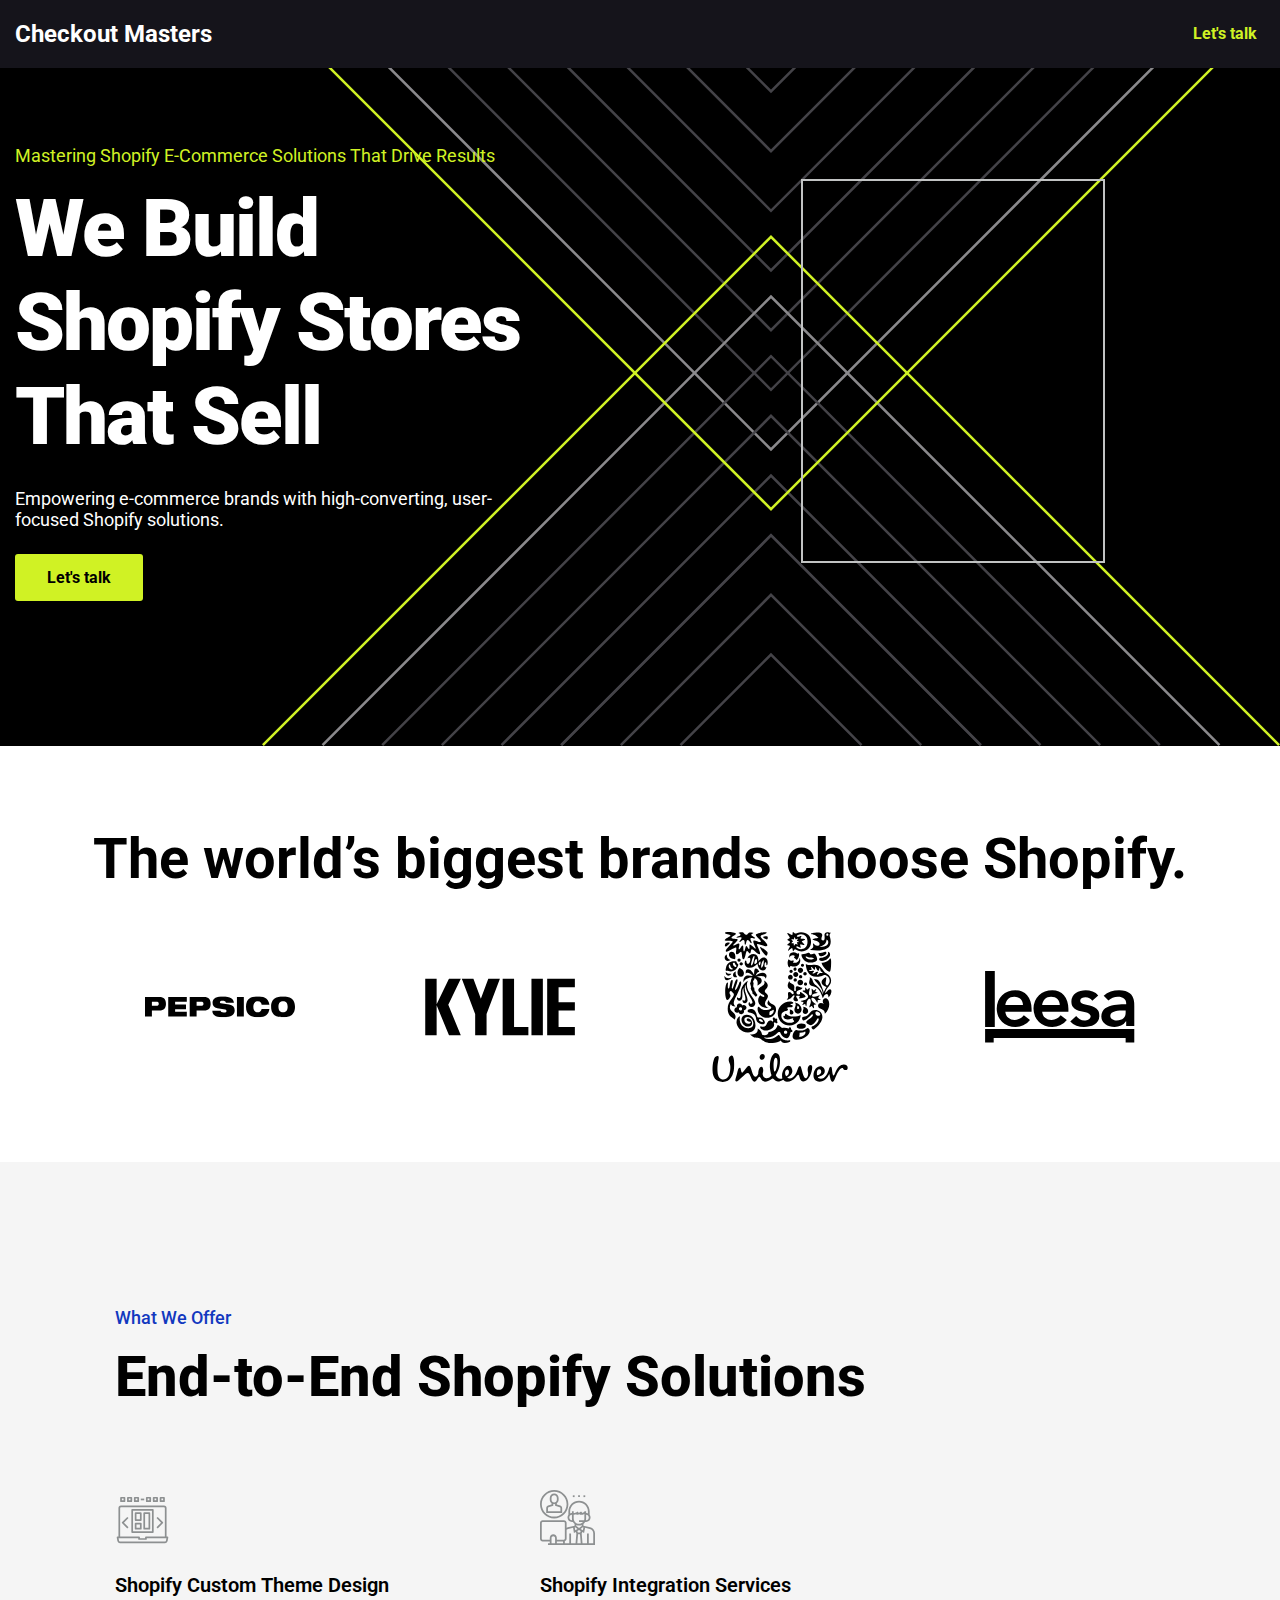
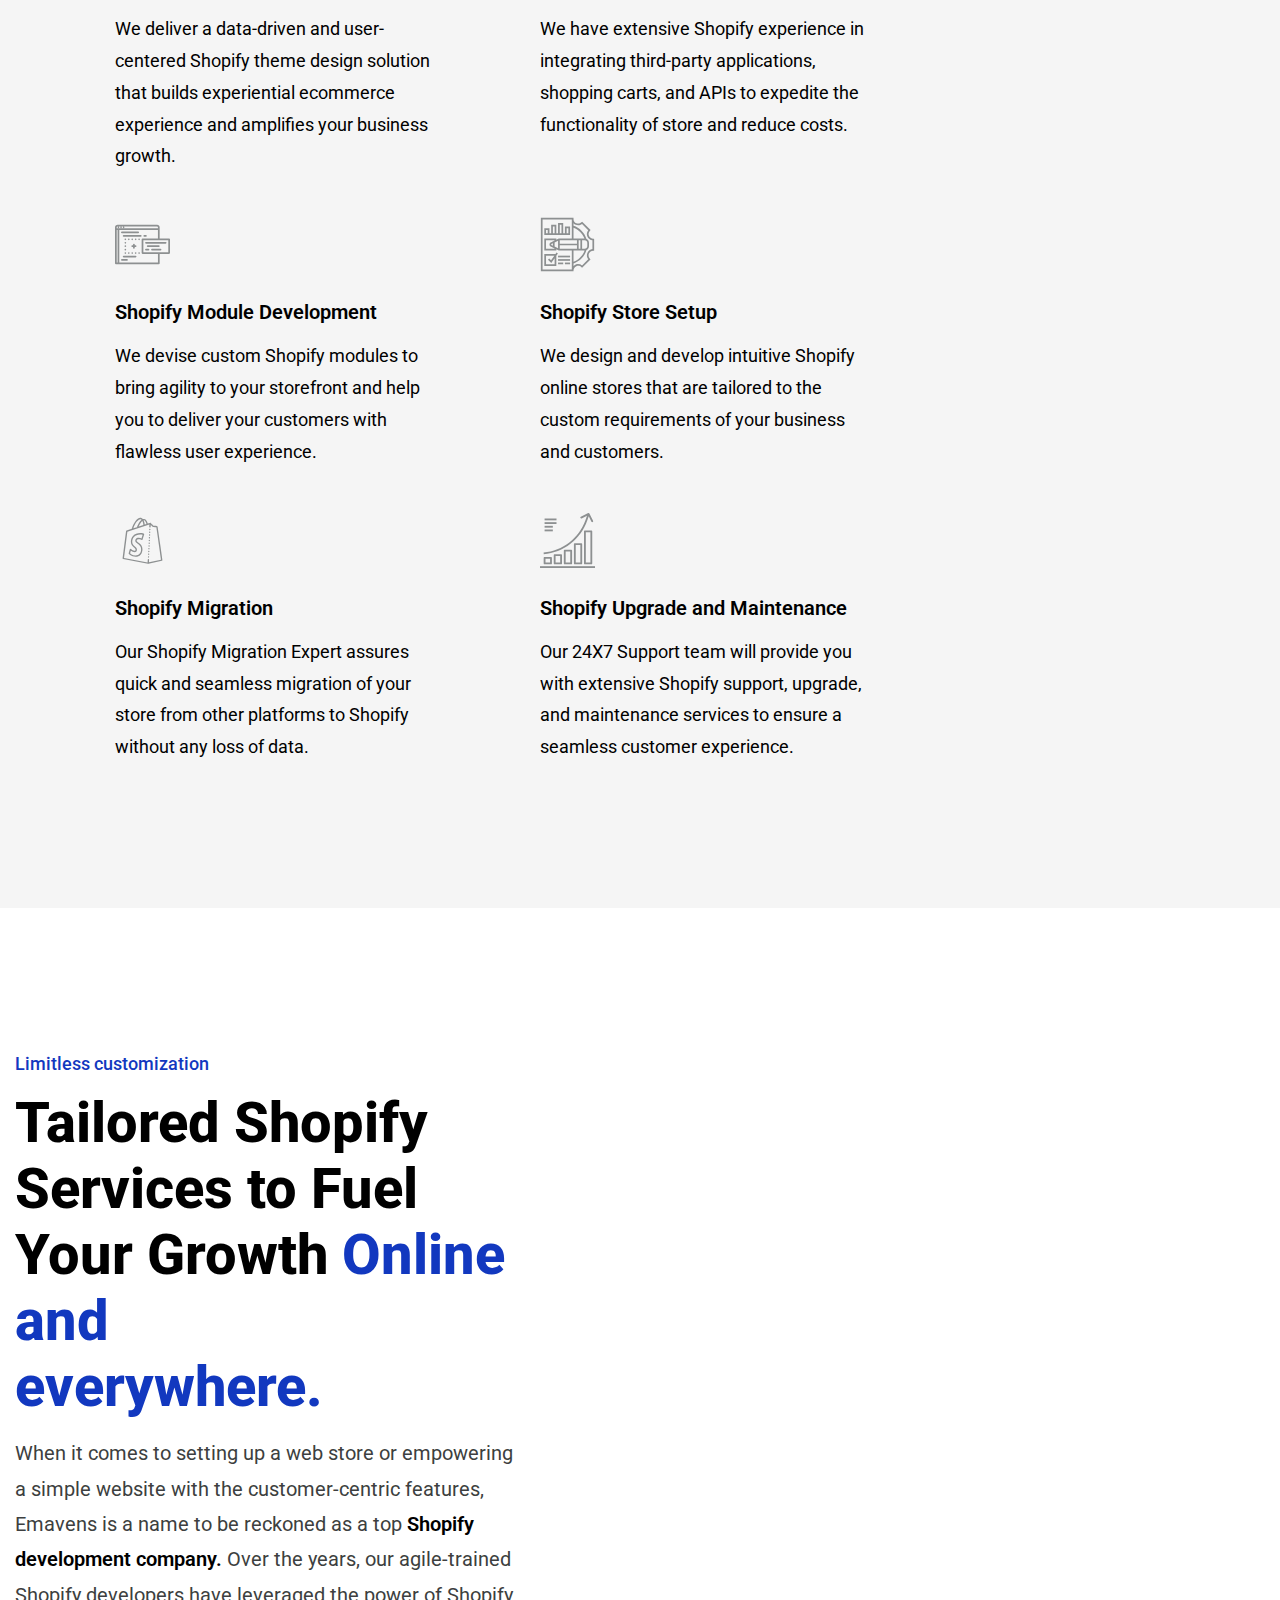
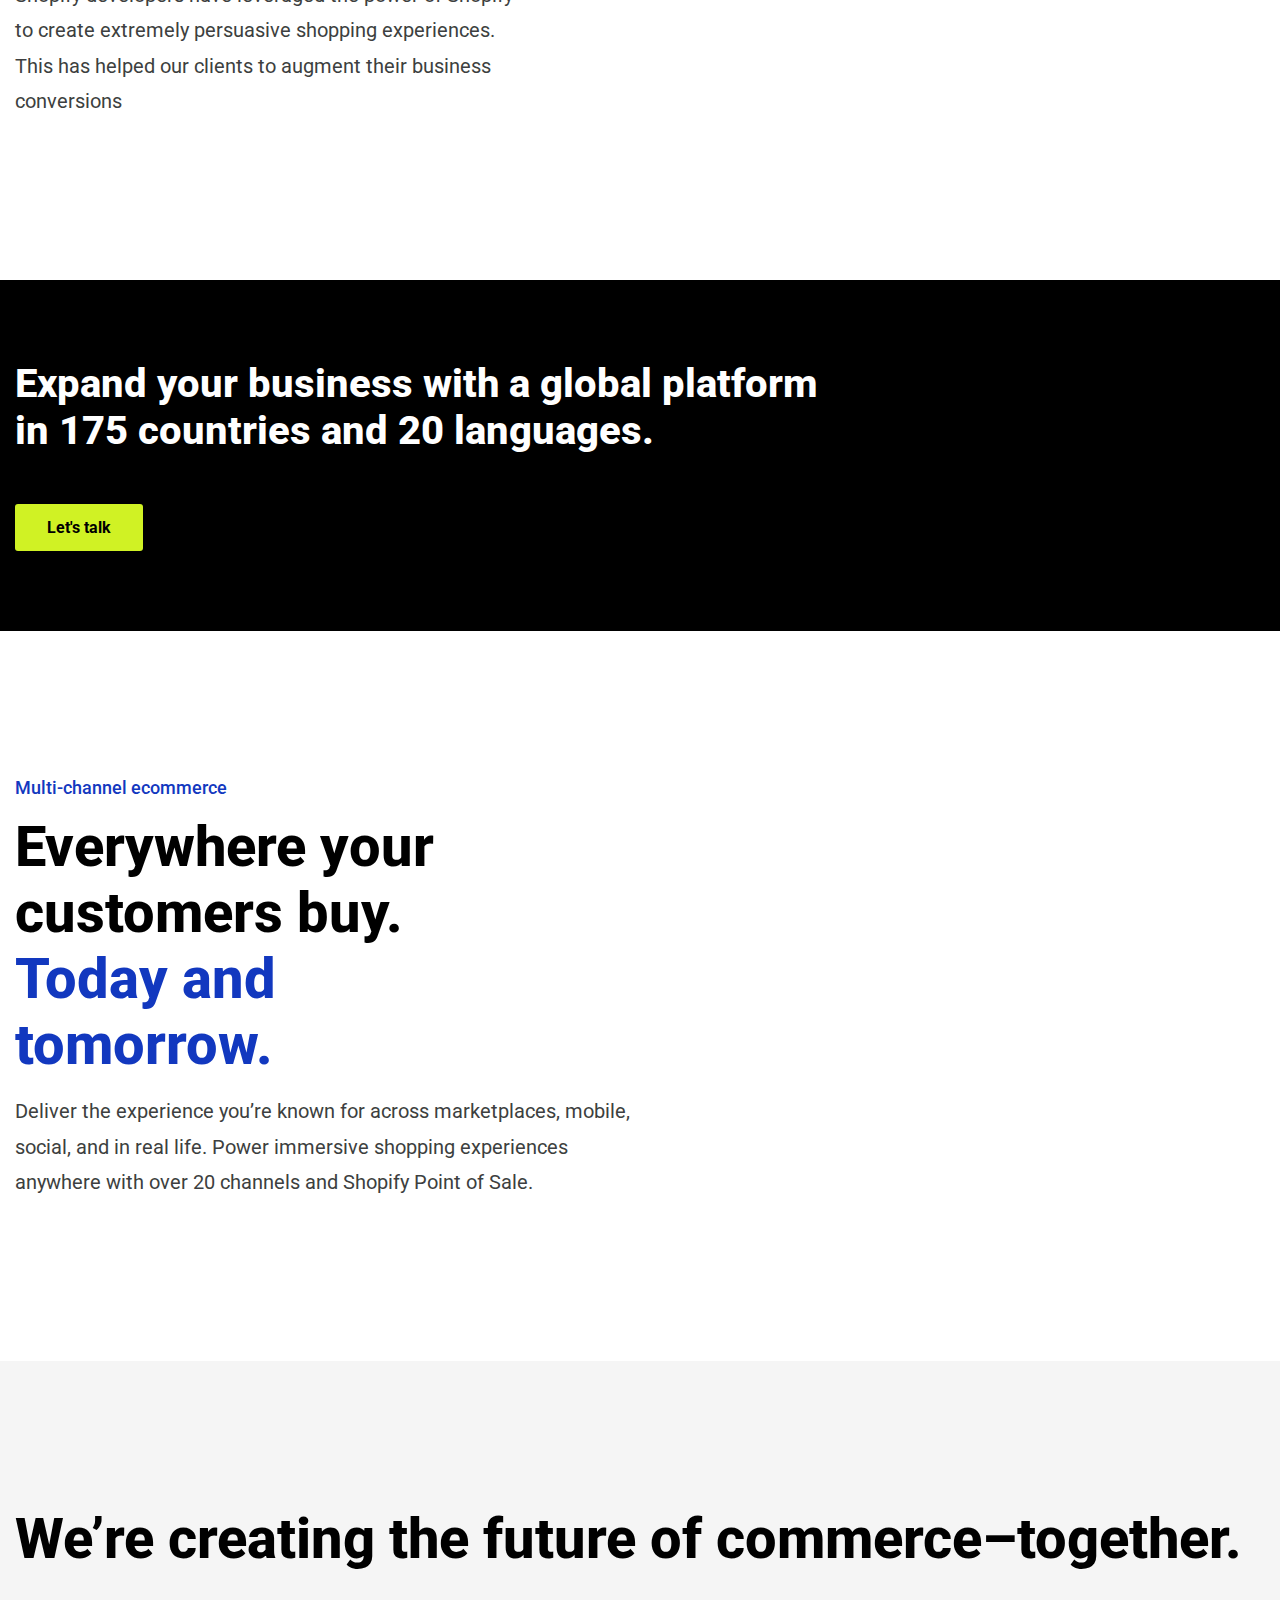
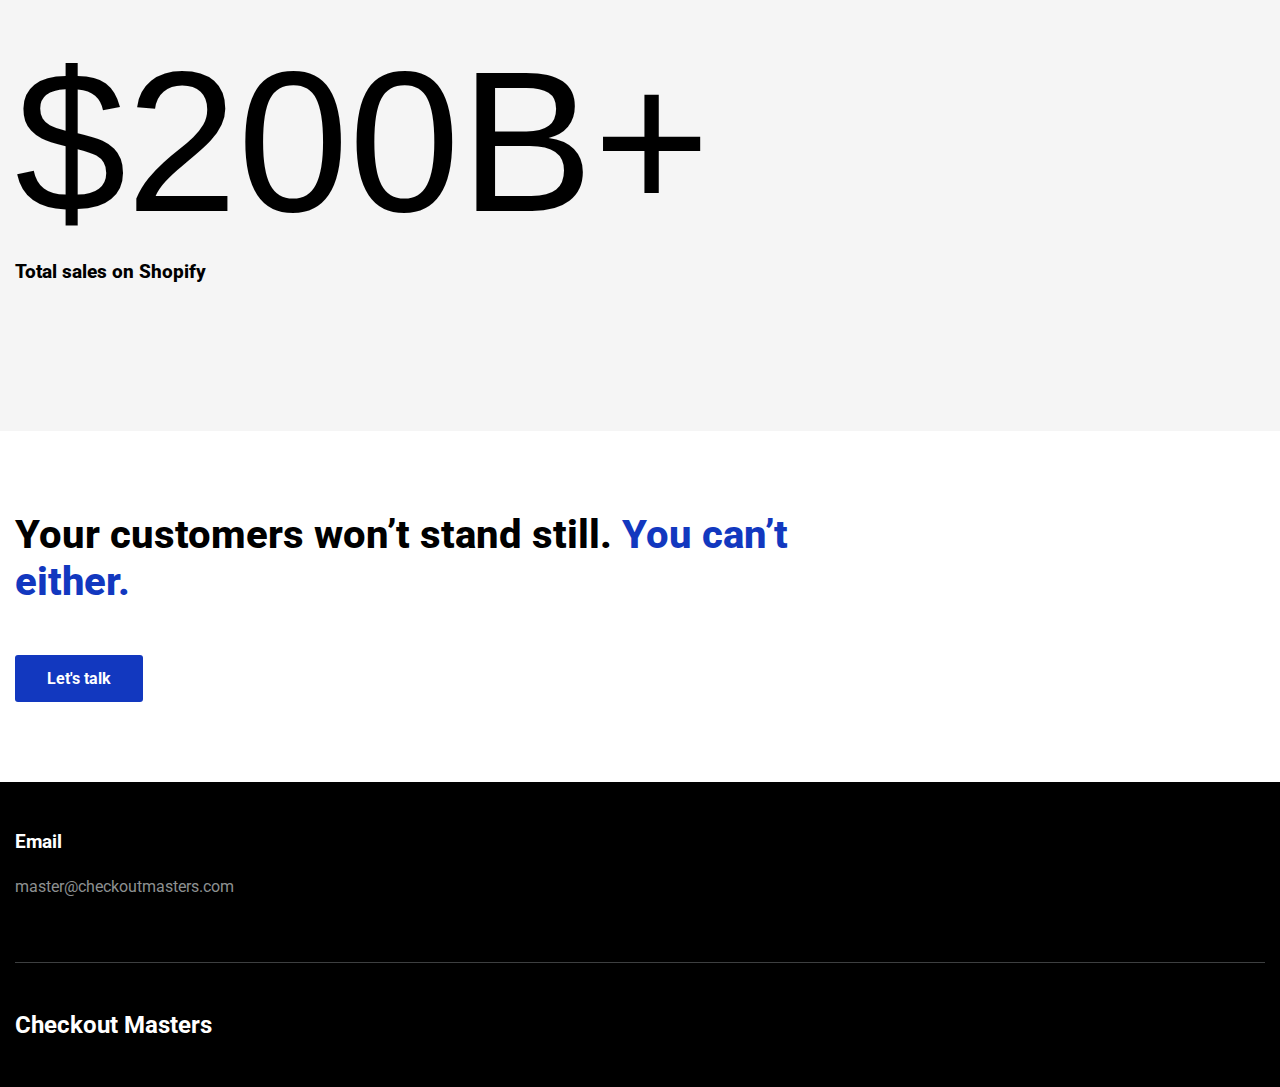
<file: index.html>
<!doctype html>
<html lang="en">

<head>
    <title>Checkout Master</title>
    <meta charset="UTF-8">
    <meta name="viewport" content="width=device-width, initial-scale=1.0">
    <meta name="keywords" content="HTML, CSS, JavaScript">
    <meta name="author" content="Bhupinder-singh">
    <link rel="stylesheet" href="assets/css/stylesheet.css">
    <link href="https://fonts.googleapis.com/css2?family=Roboto:ital,wght@0,100;0,300;0,400;0,500;0,700;0,900;1,100;1,300;1,400;1,500;1,700;1,900&display=swap" rel="stylesheet">
    <link rel="stylesheet" href="assets/css/Resposive.css">
</head>

<body>
    <!-----------------==================== Header section start ===================----------------->
    <header class="header">
        <div class="logo_nav container">
            <div class="logo ">
                <a class="main_logo text-xl" href="#">
                   Checkout Masters
                </a>
            </div>
            <nav class="nav">
                <ul class="navbar">
                    <!-- <li class="nav-item"><a class="txt-dec-none white" href="#">About Us</a></li> -->
                    <!-- <li class="nav-item"><a class="txt-dec-none white" href="#">Our Client</a></li> -->
                    <!-- <li class="nav-item"><a class="txt-dec-none white" href="#">Pricing</a></li> -->
                    <li class="nav-item "><a class="txt-dec-none green" href="#footer">Let's talk</a></li>
                </ul>
            </nav>
            <div class="toggle-icon">
                <div class="toggle toggle-first"></div>
                <div class="toggle toggle-second"></div>
                <div class="toggle toggle-third"></div>
            </div>
        </div>
    </header>
    <!-----------------==================== Header sectio end ===================----------------->
    <!-----------------==================== Banner section start ===================----------------->
    <section class="banner section">
        <div class="container video-banner">
            <div class="section-head banner-head">
                <div class="banner-info green">
                    <p>Mastering Shopify E-Commerce Solutions That Drive Results</p>
                </div>
                <div class="banner-title">
                    <h1 class="white">We Build Shopify Stores That Sell</h1>
                </div>
                <div class="banner-discription white">
                    <p>Empowering e-commerce brands with high-converting, user-focused Shopify solutions.</p>
                </div>
                <a href="#footer" class="btn">Let's talk</a>
            </div>
            <div class="section-body video-wrapper">
                <div class="laptop-video">
                    <video class="video"
                        poster="https://cdn.shopify.com/shopifycloud/plus_website/assets/pages/enterprise-ecommerce/video-placeholder-large-2cf5d4d42a8ff90f33dfa88940b7914d544b173d3f4d276c1dae0429bd032fe4.jpg"
                        loop="loop" muted="muted"
                        class="video ma-video js-ma-video js-play-on-scroll laptop-hero__video js-is-active"
                        data-poster="https://cdn.shopify.com/shopifycloud/plus_website/assets/pages/enterprise-ecommerce/video-placeholder-large-2cf5d4d42a8ff90f33dfa88940b7914d544b173d3f4d276c1dae0429bd032fe4.jpg"
                        aria-label="A laptop with a website changing design to showcase different layouts" tabindex="0"
                        src="https://cdn.shopify.com/shopifycloud/plus_website/assets/pages/enterprise-ecommerce/hero-video-e342a887bfe45e0128bdf37affc18c31e1c49cb0f2a6fb8de22315c9373b7d2b.mp4"
                        autoplay="true"></video>
                </div>
            </div>
        </div>
    </section>
    <!-----------------==================== Banner section end ===================----------------->
    <!-----------------==================== Logo section start ===================----------------->
    <section class="section-sm">
        <div class="container">
            <div class="section-head">
                <div class="section-title brand-title">
                    <h2 class="">The world’s biggest brands choose Shopify.</h2>
                </div>
            </div>
            <div class=" section-body brand-logo">
                <div class="brand-img">
                    <img class="svg-logo" src="assets/img/logo1.svg" alt="">
                    <img class="svg-logo" src="assets/img/logo2.svg" alt="">
                    <img class="svg-logo" src="assets/img/logo3.svg" alt="">
                    <img class="svg-logo" src="assets/img/logo4.svg" alt="">
                </div>
            </div>
        </div>
    </section>
    <!-----------------==================== Logo section end ===================----------------->


    <!-----------------==================== 7 Reliability and support  section start ===================----------------->
    <section class="section  bg-gray">
        <div class="container ">
            <div class="section-head Reliability-head ">
                <p class="title blue">What We Offer</p>
                <h2 class="bg-h2">End-to-End Shopify Solutions</h2>
            </div>
            <div class="section-body">
                <ul class="product">
                    <li class="product-cols">
                        <svg class="icon product-icon" xmlns="http://www.w3.org/2000/svg" viewBox="0 0 64 64"
                            width="512" height="512">
                            <g id="laptop_template" data-name="laptop template">
                                <path
                                    d="M14.293,31.293l-6,6a1,1,0,0,0,0,1.414l6,6,1.414-1.414L10.414,38l5.293-5.293Z" />
                                <path
                                    d="M49.707,44.707l6-6a1,1,0,0,0,0-1.414l-6-6-1.414,1.414L53.586,38l-5.293,5.293Z" />
                                <path
                                    d="M45,49V23a1,1,0,0,0-1-1H20a1,1,0,0,0-1,1V49a1,1,0,0,0,1,1H44A1,1,0,0,0,45,49Zm-2-1H21V24H43Z" />
                                <path
                                    d="M24,36h6a1,1,0,0,0,1-1V27a1,1,0,0,0-1-1H24a1,1,0,0,0-1,1v8A1,1,0,0,0,24,36Zm1-8h4v6H25Z" />
                                <path
                                    d="M24,46h6a1,1,0,0,0,1-1V39a1,1,0,0,0-1-1H24a1,1,0,0,0-1,1v6A1,1,0,0,0,24,46Zm1-6h4v4H25Z" />
                                <path
                                    d="M34,46h6a1,1,0,0,0,1-1V27a1,1,0,0,0-1-1H34a1,1,0,0,0-1,1V45A1,1,0,0,0,34,46Zm1-18h4V44H35Z" />
                                <path
                                    d="M61.76,54.35A1.011,1.011,0,0,0,61,54H60V21a3.009,3.009,0,0,0-3-3H7a3.009,3.009,0,0,0-3,3V54H3a1,1,0,0,0-.99,1.16l.73,4.33A2.978,2.978,0,0,0,5.69,62H58.31a2.978,2.978,0,0,0,2.95-2.51l.73-4.33A1,1,0,0,0,61.76,54.35ZM6,21a1,1,0,0,1,1-1H57a1,1,0,0,1,1,1V54H36a1,1,0,0,0-1,1v1H29V55a1,1,0,0,0-1-1H6ZM59.29,59.16a.989.989,0,0,1-.98.84H5.69a.989.989,0,0,1-.98-.84L4.18,56H27v1a1,1,0,0,0,1,1h8a1,1,0,0,0,1-1V56H59.82Z" />
                                <path
                                    d="M7,14h4a1,1,0,0,0,1-1V9a1,1,0,0,0-1-1H7A1,1,0,0,0,6,9v4A1,1,0,0,0,7,14Zm1-4h2v2H8Z" />
                                <path
                                    d="M15,14h4a1,1,0,0,0,1-1V9a1,1,0,0,0-1-1H15a1,1,0,0,0-1,1v4A1,1,0,0,0,15,14Zm1-4h2v2H16Z" />
                                <path
                                    d="M23,14h4a1,1,0,0,0,1-1V9a1,1,0,0,0-1-1H23a1,1,0,0,0-1,1v4A1,1,0,0,0,23,14Zm1-4h2v2H24Z" />
                                <path
                                    d="M37,14h4a1,1,0,0,0,1-1V9a1,1,0,0,0-1-1H37a1,1,0,0,0-1,1v4A1,1,0,0,0,37,14Zm1-4h2v2H38Z" />
                                <path
                                    d="M45,14h4a1,1,0,0,0,1-1V9a1,1,0,0,0-1-1H45a1,1,0,0,0-1,1v4A1,1,0,0,0,45,14Zm1-4h2v2H46Z" />
                                <path
                                    d="M53,14h4a1,1,0,0,0,1-1V9a1,1,0,0,0-1-1H53a1,1,0,0,0-1,1v4A1,1,0,0,0,53,14Zm1-4h2v2H54Z" />
                                <rect x="30" y="10" width="4" height="2" />
                            </g>
                        </svg>
                        <p class="product-title">Shopify Custom Theme Design</p>
                        <p class="product-discription ">We deliver a data-driven and user-centered Shopify theme design
                            solution that builds experiential ecommerce experience and amplifies your business growth.
                        </p>
                    </li>
                    <li class="product-cols product-cols-second">
                        <svg class="icon product-icon" height="496pt" viewBox="0 0 496 496" width="496pt"
                            xmlns="http://www.w3.org/2000/svg">
                            <path
                                d="m452.59375 335.617188-60.59375-13.984376v-15.753906c6.160156-4.941406 11.351562-11.015625 15.34375-17.878906h8.65625c22.054688 0 40-17.945312 40-40 0-8.929688-3.039062-17.089844-8-23.753906v-32.246094c0-52.9375-43.0625-96-96-96s-96 43.0625-96 96v32.246094c-4.960938 6.664062-8 14.832031-8 23.753906 0 22.054688 17.945312 40 40 40h8.65625c3.984375 6.863281 9.183594 12.9375 15.34375 17.878906v15.753906l-60.59375 13.984376c-3.957031.910156-7.757812 2.335937-11.40625 4.070312v-43.6875c0-13.230469-10.769531-24-24-24h-192c-13.230469 0-24 10.769531-24 24v144c0 13.230469 10.769531 24 24 24h64v16h-16v16h424v-105.816406c0-26.230469-17.847656-48.671875-43.40625-54.566406zm-134.410156 1.015624 19.503906 14.625-19.71875 11.832032-4.242188-25.433594zm25.175781 63.367188h17.289063l6.664062 80h-30.617188zm18.871094-16h-20.46875l-4.59375-13.777344 14.832031-8.894531 14.824219 8.894531zm4.089843-32.742188 19.503907-14.625 5.640625 1.304688-5.074219 25.359375zm49.679688-79.257812h-2.105469c1.328125-5.128906 2.105469-10.464844 2.105469-16v-32c13.230469 0 24 10.769531 24 24s-10.769531 24-24 24zm-64-160c44.113281 0 80 35.886719 80 80v19.390625c-4.910156-2.160156-10.304688-3.390625-16-3.390625v-16h-16v4.464844c-5.550781 4.832031-12.199219 8.269531-19.3125 10.0625.3125-.304688.65625-.566406.96875-.871094l-11.3125-11.3125c-5.96875 5.96875-13.527344 10.136719-21.65625 12.183594.3125-.304688.65625-.566406.96875-.871094l-11.3125-11.3125c-8.679688 8.679688-20.695312 13.65625-32.96875 13.65625h-1.375v-16h-16v16c-5.695312 0-11.089844 1.230469-16 3.390625v-19.390625c0-44.113281 35.886719-80 80-80zm-64 160c-13.230469 0-24-10.769531-24-24s10.769531-24 24-24v32c0 5.535156.777344 10.871094 2.105469 16zm16-16v-32h1.375c7.769531 0 15.441406-1.535156 22.625-4.328125v4.328125h9.375c7.769531 0 15.441406-1.535156 22.625-4.328125v4.328125h9.375c10.746094 0 21.320312-2.886719 30.625-8.089844v40.089844c0 5.617188-1.023438 10.984375-2.800781 16h-45.199219v16h35.679688c-8.792969 9.792969-21.503907 16-35.679688 16-26.472656 0-48-21.527344-48-48zm48 64c8.488281 0 16.585938-1.695312 24-4.710938v8.710938l-24 18-24-18v-8.710938c7.414062 3.015626 15.511719 4.710938 24 4.710938zm-97 31.207031 43.105469-9.941406 7.933593 47.636719 17.082032-10.246094 4.773437 14.320312-7.253906 87.023438h-40.640625v-88h-16v88h-40v-17.472656c9.289062-3.3125 16-12.113282 16-22.527344v-81.726562c4.449219-3.351563 9.542969-5.800782 15-7.066407zm-103 112.792969h56v16h-56zm-128-16c-4.414062 0-8-3.585938-8-8v-144c0-4.414062 3.585938-8 8-8h192c4.414062 0 8 3.585938 8 8v144c0 4.414062-3.585938 8-8 8h-64v-16c0-17.648438-14.351562-32-32-32s-32 14.351562-32 32v16zm80-16c0-8.824219 7.175781-16 16-16s16 7.175781 16 16v48h-32zm376 48h-40v-88h-16v88h-40.640625l-7.246094-87.023438 4.765625-14.320312 16.738282 10.046875 9.429687-47.167969 41.953125 9.679688c18.246094 4.210937 31 20.234375 31 38.96875zm0 0" />
                            <path
                                d="m200 163.527344c0-10.34375-6.59375-19.496094-16.40625-22.765625l-31.59375-10.53125v-10.4375c9.65625-7.3125 16-18.785157 16-31.792969v-16c0-22.054688-17.945312-40-40-40s-40 17.945312-40 40v16c0 13.015625 6.34375 24.488281 16 31.792969v10.4375l-31.59375 10.53125c-9.8125 3.277343-16.40625 12.421875-16.40625 22.765625v44.472656h144zm-96-91.527344c0-13.230469 10.769531-24 24-24s24 10.769531 24 24v16c0 13.230469-10.769531 24-24 24s-24-10.769531-24-24zm80 120h-112v-28.472656c0-3.449219 2.191406-6.496094 5.472656-7.589844l42.527344-14.167969v-14.578125c2.585938.527344 5.265625.808594 8 .808594s5.414062-.28125 8-.808594v14.578125l42.527344 14.167969c3.28125 1.09375 5.472656 4.152344 5.472656 7.589844zm0 0" />
                            <path
                                d="m128 256c70.574219 0 128-57.425781 128-128s-57.425781-128-128-128-128 57.425781-128 128 57.425781 128 128 128zm0-240c61.761719 0 112 50.238281 112 112s-50.238281 112-112 112-112-50.238281-112-112 50.238281-112 112-112zm0 0" />
                            <path d="m296 48h16v16h-16zm0 0" />
                            <path d="m344 48h16v16h-16zm0 0" />
                            <path d="m392 48h16v16h-16zm0 0" /></svg>
                        <p class="product-title">Shopify Integration Services</p>
                        <p class="product-discription ">We have extensive Shopify experience in integrating third-party
                            applications, shopping carts, and APIs to expedite the functionality of store and reduce
                            costs.
                            <!-- <a href="#">how we calculate uptime</a>.</p> -->
                    </li>
                    <li class="product-cols">
                        <svg class="icon product-icon" id="icons" enable-background="new 0 0 64 64" height="512"
                            viewBox="0 0 64 64" width="512" xmlns="http://www.w3.org/2000/svg">
                            <path
                                d="m8.004 18.998h19.002c.553 0 1-.447 1-1s-.447-1-1-1h-19.002c-.553 0-1 .447-1 1s.447 1 1 1z" />
                            <path
                                d="m30.006 20.998h-20.002c-.553 0-1 .447-1 1s.447 1 1 1h20.002c.553 0 1-.447 1-1s-.447-1-1-1z" />
                            <path
                                d="m24.008 45.014h-14.004c-.553 0-1 .447-1 1s.447 1 1 1h14.004c.553 0 1-.447 1-1s-.447-1-1-1z" />
                            <path
                                d="m34.006 22.998h2c.553 0 1-.447 1-1s-.447-1-1-1h-2c-.553 0-1 .447-1 1s.447 1 1 1z" />
                            <path
                                d="m14.004 49.002h-6c-.553 0-1 .447-1 1s.447 1 1 1h6c.553 0 1-.447 1-1s-.447-1-1-1z" />
                            <path
                                d="m35.012 29.998c0 .553.447 1 1 1h23.002c.553 0 1-.447 1-1s-.447-1-1-1h-23.002c-.553 0-1 .447-1 1z" />
                            <path
                                d="m51.016 34.998c.553 0 1-.447 1-1s-.447-1-1-1h-13.002c-.553 0-1 .447-1 1s.447 1 1 1z" />
                            <path
                                d="m53.008 36.998h-9.995c-.553 0-1 .447-1 1s.447 1 1 1h9.995c.553 0 1-.447 1-1s-.447-1-1-1z" />
                            <path
                                d="m39.013 36.998h-3.001c-.553 0-1 .447-1 1s.447 1 1 1h3.001c.553 0 1-.447 1-1s-.448-1-1-1z" />
                            <path
                                d="m63 24.998h-11.032v-10.909c.003-.03.018-.056.018-.087s-.015-.057-.018-.087v-1.913c0-1.654-1.346-3-3-3h-45.968c-1.654 0-3 1.346-3 3v2c0 .031.015.057.018.087v39.907c0 .553.447 1 1 1h2.972c.004 0 .006.002.01.002s.006-.002.01-.002h46.976c.553 0 1-.447 1-1v-10.99h11.014c.553 0 1-.447 1-1v-16.008c0-.553-.447-1-1-1zm-60-13.996h1.02c-.552 0-.994.447-.994 1s.452 1 1.005 1c.552 0 1-.447 1-1s-.448-1-1-1h2.989c-.552 0-.994.447-.994 1s.452 1 1.005 1c.552 0 1-.447 1-1s-.448-1-1-1h2.989c-.552 0-.994.447-.994 1s.452 1 1.005 1c.552 0 1-.447 1-1s-.448-1-1-1h38.938c.552 0 1 .448 1 1v1h-39.939-3-3-2.03v-1c0-.552.448-1 1-1zm-.982 4h.982v37.994h-.982zm47.967 37.994h-44.985v-37.994h44.968v9.996h-17.96c-.553 0-1 .447-1 1v16.008c0 .553.447 1 1 1h17.978v9.99zm12.015-11.99h-28.992v-14.008h28.992z" />
                            <path
                                d="m12.034 26.998c.552 0 1-.447 1-1s-.448-1-1-1h-.011c-.552 0-.994.447-.994 1s.452 1 1.005 1z" />
                            <path
                                d="m12.034 30.996c.552 0 1-.447 1-1s-.448-1-1-1h-.011c-.552 0-.994.447-.994 1s.452 1 1.005 1z" />
                            <path
                                d="m12.034 34.994c.552 0 1-.447 1-1s-.448-1-1-1h-.011c-.552 0-.994.447-.994 1s.452 1 1.005 1z" />
                            <path
                                d="m12.034 38.992c.552 0 1-.447 1-1s-.448-1-1-1h-.011c-.552 0-.994.447-.994 1s.452 1 1.005 1z" />
                            <path
                                d="m16.034 26.998c.552 0 1-.447 1-1s-.448-1-1-1h-.011c-.552 0-.994.447-.994 1s.452 1 1.005 1z" />
                            <path
                                d="m20.034 26.998c.552 0 1-.447 1-1s-.448-1-1-1h-.011c-.552 0-.994.447-.994 1s.452 1 1.005 1z" />
                            <path
                                d="m24.034 24.998h-.011c-.552 0-.994.447-.994 1s.452 1 1.005 1c.552 0 1-.447 1-1s-.448-1-1-1z" />
                            <path
                                d="m28.034 24.998h-.011c-.552 0-.994.447-.994 1s.452 1 1.005 1c.552 0 1-.447 1-1s-.448-1-1-1z" />
                            <path
                                d="m12.034 43.014c.552 0 1-.447 1-1s-.448-1-1-1h-.011c-.552 0-.994.447-.994 1s.452 1 1.005 1z" />
                            <path
                                d="m16.034 43.014c.552 0 1-.447 1-1s-.448-1-1-1h-.011c-.552 0-.994.447-.994 1s.452 1 1.005 1z" />
                            <path
                                d="m20.034 41.014h-.011c-.552 0-.994.447-.994 1s.452 1 1.005 1c.552 0 1-.447 1-1s-.448-1-1-1z" />
                            <path
                                d="m24.034 41.014h-.011c-.552 0-.994.447-.994 1s.452 1 1.005 1c.552 0 1-.447 1-1s-.448-1-1-1z" />
                            <path
                                d="m28.034 41.014h-.011c-.552 0-.994.447-.994 1s.452 1 1.005 1c.552 0 1-.447 1-1s-.448-1-1-1z" />
                            <path
                                d="m20.002 34.996h.998v.998c0 .553.447 1 1 1s1-.447 1-1v-.998h1c.553 0 1-.447 1-1s-.447-1-1-1h-1v-1c0-.553-.447-1-1-1s-1 .447-1 1v1h-.998c-.553 0-1 .447-1 1s.447 1 1 1z" />
                        </svg>
                        <p class="product-title">Shopify Module Development</p>
                        <p class="product-discription ">We devise custom Shopify modules to bring agility to your
                            storefront and help you to deliver your customers with flawless user experience.</p>
                    </li>
                    <li class="product-cols">
                        <svg class="icon product-icon" id="_x33_0" enable-background="new 0 0 64 64" height="512"
                            viewBox="0 0 64 64" width="512" xmlns="http://www.w3.org/2000/svg">
                            <g>
                                <path
                                    d="m35 11h-6v8h-2v-12h-6v12h-2v-10h-6v10h-2v-6h-6v8h30zm-26 8h-2v-4h2zm14-10h2v10h-2zm-8 2h2v8h-2zm18 8h-2v-6h2z" />
                                <path
                                    d="m19.181 41.427-1.102 1.573h-13.079v14h14v-11.828l1.819-2.599zm-2.181 13.573h-10v-10h9.679l-3.815 5.45-2.157-2.157-1.414 1.414 3.843 3.843 3.864-5.521z" />
                                <path d="m21 53h6v2h-6z" />
                                <path d="m29 53h6v2h-6z" />
                                <path d="m21 49h14v2h-14z" />
                                <path d="m21 45h14v2h-14z" />
                                <path
                                    d="m62.934 25.226h-1c-2.192 0-4.15-1.31-4.989-3.336-.838-2.023-.378-4.331 1.226-5.935l.693-.707-9.186-9.186-.754-.659-.707.707c-1.549 1.549-3.857 2.009-5.882 1.171s-3.335-2.796-3.335-5.055v-1.226h-38v62h38v-.841c0-2.192 1.31-4.15 3.335-4.989 2.022-.836 4.332-.377 5.929 1.219l.707.707 9.192-9.192.66-.754-.707-.707c-1.55-1.549-2.01-3.857-1.172-5.882s2.796-3.335 5.056-3.335h1v-13zm-45.934 2.156-4.554 2.277c-.891.446-1.446 1.344-1.446 2.341s.555 1.895 1.447 2.342l4.553 2.276v.382h-10v-10h10zm-3.657 5.171c-.212-.106-.343-.318-.343-.553s.131-.447.342-.553l1.658-.829v2.763zm3.657 1.829v-4.763l4-2v8.764zm26-7.382v4h-20v-4zm2 10v-10h2v10zm-22-4h20v4h-20zm16 6h12.879c-2.067 6.059-6.837 10.892-12.879 13.029zm13-2h-3v-10h3c1.654 0 3 1.346 3 3v4c0 1.654-1.346 3-3 3zm-13-12v-12.574c5.869 2.08 10.572 6.728 12.719 12.574zm-36-22h34v22h-15.236l-2.764 1.382v-1.382h-14v14h14v-1.382l2.764 1.382h15.236v22h-34zm58 34.284c-2.618.328-4.876 2.026-5.903 4.512-1.021 2.469-.635 5.245.99 7.355l-7.157 7.157c-2.082-1.617-4.877-2.013-7.359-.986-.999.413-1.864 1.031-2.57 1.785v-2.98c7.306-2.334 13.022-8.228 15.119-15.616 1.695-.8 2.88-2.514 2.88-4.511v-4c0-2.062-1.255-3.834-3.041-4.598-2.218-7.135-7.858-12.808-14.959-15.079v-2.978c.707.754 1.572 1.371 2.57 1.784 2.467 1.021 5.239.636 7.354-.991l7.158 7.159c-1.617 2.081-2.014 4.876-.986 7.358 1.022 2.47 3.26 4.163 5.903 4.506v10.123z" />
                            </g>
                        </svg>
                        <p class="product-title">Shopify Store Setup</p>
                        <p class="product-discription ">We design and develop intuitive Shopify online stores that are
                            tailored to the custom requirements of your business and customers.</p>
                    </li>
                    <li class="product-cols">
                        <svg class="icon product-icon" fill="#000000" xmlns="http://www.w3.org/2000/svg" viewBox="0 0 80 80" width="80px" height="80px"><path d="M 36.628906 7.0019531 C 35.603376 7.0394724 34.577953 7.4380094 33.609375 8.0585938 C 32.317937 8.8860395 31.073928 10.126821 29.894531 11.666016 C 27.658697 14.583936 25.668151 18.599469 24.375 23.003906 L 16.769531 25.490234 A 1.0001 1.0001 0 0 0 16.087891 26.3125 L 11.007812 65.955078 A 1.0001 1.0001 0 0 0 11.8125 67.064453 L 48.041016 73.982422 A 1.0001546 1.0001546 0 0 0 48.164062 73.996094 A 1.0001 1.0001 0 0 0 48.707031 73.943359 L 68.216797 69.611328 A 1.0001 1.0001 0 0 0 68.990234 68.492188 C 68.990234 68.492188 67.267629 56.507182 65.541016 44.478516 C 64.677709 38.464182 63.813039 32.439352 63.162109 27.896484 C 62.836645 25.625051 62.564886 23.724404 62.373047 22.380859 C 62.277127 21.709087 62.200834 21.176078 62.148438 20.806641 C 62.122237 20.621922 62.101861 20.47862 62.087891 20.378906 C 62.073921 20.279196 62.058429 20.147925 62.068359 20.240234 A 1.0001 1.0001 0 0 0 61.992188 19.951172 C 61.716963 19.316322 61.147259 18.959312 60.765625 18.828125 A 1.0001 1.0001 0 0 0 60.441406 18.773438 C 60.555891 18.773438 60.375826 18.770036 60.224609 18.759766 C 60.07339 18.749536 59.866315 18.734677 59.623047 18.716797 C 59.13651 18.681047 58.505743 18.631817 57.882812 18.583984 C 56.825671 18.502814 56.082985 18.444612 55.792969 18.421875 C 55.590105 18.21339 55.07248 17.681896 54.308594 16.904297 C 53.858314 16.445933 53.394731 15.976715 53.015625 15.597656 C 52.666491 15.248566 52.457528 15.034987 52.253906 14.857422 L 52.25 14.855469 C 51.99794 14.601021 51.7074 14.426399 51.357422 14.361328 A 1.0001 1.0001 0 0 0 51.091797 14.316406 A 1.0001 1.0001 0 0 0 50.607422 14.425781 L 47.625 15.400391 C 47.230606 13.707452 46.657673 12.24241 45.861328 11.091797 C 45.037953 9.9021276 43.938753 9.0275947 42.613281 8.7421875 C 41.899742 8.5888179 41.183913 8.6692103 40.494141 8.8867188 C 39.718168 7.9780885 38.771583 7.3302987 37.654297 7.0898438 L 37.652344 7.0898438 C 37.312565 7.0169388 36.97075 6.9894467 36.628906 7.0019531 z M 36.689453 9.0019531 C 36.88092 8.9938492 37.062451 9.0084518 37.232422 9.0449219 C 37.734254 9.1529229 38.210996 9.4198067 38.658203 9.8457031 C 37.884726 10.420674 37.154022 11.163676 36.451172 12.044922 C 34.712729 14.224611 33.138463 17.239037 31.830078 20.564453 L 26.705078 22.242188 C 27.930415 18.581158 29.654682 15.266188 31.482422 12.880859 C 32.561526 11.472554 33.676438 10.391945 34.6875 9.7441406 C 35.445797 9.2582875 36.115053 9.0262649 36.689453 9.0019531 z M 41.769531 10.652344 C 41.913782 10.651561 42.055118 10.667552 42.193359 10.697266 C 42.929887 10.855858 43.598172 11.336638 44.216797 12.230469 C 44.835421 13.1243 45.36185 14.416583 45.716797 16.003906 L 45.912109 15.960938 L 43.236328 16.835938 C 42.991387 14.433034 42.47347 12.330048 41.646484 10.666016 C 41.686909 10.663357 41.729706 10.65256 41.769531 10.652344 z M 39.820312 11.472656 C 39.821741 11.475462 39.822792 11.477657 39.824219 11.480469 C 40.561166 12.932158 41.08666 15.006899 41.296875 17.466797 L 41.308594 17.464844 L 34.34375 19.744141 C 35.461391 17.183499 36.726374 14.907004 38.013672 13.292969 C 38.626018 12.525198 39.241817 11.911548 39.820312 11.472656 z M 49.992188 16.732422 L 49.839844 19.943359 A 1.0001226 1.0001226 0 0 0 49.880859 20.273438 L 49.880859 20.275391 L 49.882812 20.277344 A 1.0001226 1.0001226 0 0 0 50.486328 20.923828 L 50.492188 20.929688 L 50.509766 20.933594 A 1.0001226 1.0001226 0 0 0 50.839844 20.990234 L 50.841797 20.990234 A 1.0001226 1.0001226 0 0 0 51.634766 20.591797 L 51.640625 20.589844 L 51.642578 20.583984 A 1.0001226 1.0001226 0 0 0 51.837891 20.037109 L 51.962891 17.376953 C 52.26016 17.675747 52.561281 17.977383 52.882812 18.304688 C 53.778753 19.216711 54.623047 20.087891 54.623047 20.087891 A 1.0001 1.0001 0 0 0 55.261719 20.386719 C 55.261719 20.386719 56.482329 20.482289 57.730469 20.578125 C 58.354538 20.626045 58.98585 20.674875 59.476562 20.710938 C 59.721919 20.728967 59.931532 20.743196 60.089844 20.753906 C 60.103924 20.754859 60.108974 20.754859 60.121094 20.755859 C 60.134244 20.849349 60.147749 20.945317 60.167969 21.087891 C 60.220539 21.458536 60.296613 21.990018 60.392578 22.662109 C 60.584508 24.006292 60.858105 25.908089 61.183594 28.179688 C 61.83457 32.722882 62.697228 38.747302 63.560547 44.761719 C 65.221175 56.330696 66.752738 66.994775 66.876953 67.859375 L 49.402344 71.740234 L 49.529297 69.046875 A 1.0001688 1.0001688 0 0 0 49.390625 68.488281 L 49.539062 67.654297 L 48.927734 67 L 48.580078 66.9375 L 47.779297 67.339844 L 47.621094 68.220703 L 47.755859 68.365234 A 1.0001688 1.0001688 0 0 0 47.53125 68.951172 L 47.396484 71.822266 L 13.111328 65.277344 L 17.992188 27.193359 L 49.992188 16.732422 z M 50.650391 22.986328 L 49.849609 23.388672 L 49.691406 24.269531 L 50.304688 24.923828 L 50.650391 24.986328 L 51.451172 24.585938 L 51.609375 23.703125 L 50.998047 23.048828 L 50.650391 22.986328 z M 50.462891 26.982422 L 49.662109 27.382812 L 49.503906 28.265625 L 50.115234 28.919922 L 50.462891 28.982422 L 51.263672 28.580078 L 51.421875 27.699219 L 50.808594 27.044922 L 50.462891 26.982422 z M 36.699219 29.117188 C 32.24463 29.120088 28.787057 30.672395 26.492188 33.068359 C 24.1952 35.466533 23.066406 38.665784 23.066406 41.888672 C 23.066406 45.782562 25.077635 48.001305 26.859375 49.533203 C 27.750245 50.299152 28.578828 50.936613 29.126953 51.5625 C 29.675078 52.188387 29.955078 52.731097 29.955078 53.546875 C 29.955078 53.842463 29.83329 54.260541 29.597656 54.542969 C 29.362023 54.825397 29.060053 55.029297 28.427734 55.029297 C 27.423013 55.029297 26.040496 54.419522 24.970703 53.751953 C 23.90091 53.084384 23.154297 52.421875 23.154297 52.421875 A 1.0001 1.0001 0 0 0 21.53125 52.886719 L 19.882812 58.453125 A 1.0001 1.0001 0 0 0 20.056641 59.355469 C 20.056641 59.355469 23.496574 63.649322 30.076172 63.650391 C 32.881964 63.650391 35.397215 62.540339 37.164062 60.580078 C 38.930912 58.619817 39.945312 55.840999 39.945312 52.570312 C 39.945312 48.317402 37.551391 45.703331 35.361328 43.929688 C 34.266297 43.042865 33.210091 42.32276 32.5 41.6875 C 31.789909 41.05224 31.517578 40.60197 31.517578 40.199219 C 31.517578 40.000101 31.558218 39.477788 31.878906 39.052734 C 32.199593 38.627681 32.803472 38.152344 34.474609 38.152344 C 36.696505 38.152344 38.648438 39.195312 38.648438 39.195312 A 1.0001 1.0001 0 0 0 40.080078 38.625 L 42.425781 31.367188 A 1.0001 1.0001 0 0 0 41.992188 30.205078 C 41.992188 30.205078 41.45013 29.884576 40.5625 29.617188 C 39.675752 29.350064 38.381733 29.098007 36.703125 29.117188 L 36.699219 29.117188 z M 50.273438 30.978516 L 49.472656 31.378906 L 49.314453 32.261719 L 49.927734 32.916016 L 50.273438 32.978516 L 51.076172 32.576172 L 51.232422 31.693359 L 50.621094 31.039062 L 50.273438 30.978516 z M 36.710938 31.117188 A 1.0001 1.0001 0 0 0 36.722656 31.117188 C 38.192609 31.099927 39.277755 31.318389 39.984375 31.53125 C 40.169075 31.58689 40.11094 31.583409 40.238281 31.630859 L 38.513672 36.970703 C 37.597517 36.591447 36.27718 36.152344 34.474609 36.152344 C 32.371746 36.152344 30.998016 36.90021 30.283203 37.847656 C 29.56839 38.795103 29.517578 39.796336 29.517578 40.199219 C 29.517578 41.450968 30.29781 42.401229 31.167969 43.179688 C 32.038128 43.958146 33.089594 44.664822 34.101562 45.484375 C 36.125501 47.123481 37.945312 49.039224 37.945312 52.570312 C 37.945312 55.430627 37.071636 57.693745 35.677734 59.240234 C 34.283832 60.786724 32.365379 61.650391 30.076172 61.650391 C 24.829008 61.649538 22.401354 58.91876 21.978516 58.417969 L 23.046875 54.814453 C 23.394475 55.077329 23.405548 55.133116 23.912109 55.449219 C 25.132317 56.210649 26.720456 57.029297 28.427734 57.029297 C 29.590415 57.029297 30.552696 56.519541 31.132812 55.824219 C 31.71293 55.128897 31.955078 54.306287 31.955078 53.546875 C 31.955078 52.200153 31.376375 51.095145 30.632812 50.246094 C 29.88925 49.397043 28.995443 48.730426 28.164062 48.015625 C 26.501303 46.586023 25.066406 45.139782 25.066406 41.888672 C 25.066406 39.131559 26.027283 36.443498 27.935547 34.451172 C 29.84381 32.458845 32.706475 31.117187 36.710938 31.117188 z M 50.085938 34.972656 L 49.285156 35.375 L 49.126953 36.255859 L 49.738281 36.912109 L 50.085938 36.972656 L 50.886719 36.572266 L 51.044922 35.689453 L 50.433594 35.035156 L 50.085938 34.972656 z M 49.898438 38.96875 L 49.095703 39.371094 L 48.939453 40.251953 L 49.550781 40.90625 L 49.898438 40.96875 L 50.699219 40.568359 L 50.857422 39.685547 L 50.244141 39.03125 L 49.898438 38.96875 z M 49.708984 42.964844 L 48.908203 43.365234 L 48.75 44.248047 L 49.363281 44.902344 L 49.708984 44.964844 L 50.509766 44.5625 L 50.667969 43.681641 L 50.056641 43.027344 L 49.708984 42.964844 z M 49.521484 46.960938 L 48.720703 47.361328 L 48.5625 48.244141 L 49.173828 48.898438 L 49.521484 48.960938 L 50.322266 48.558594 L 50.480469 47.675781 L 49.869141 47.021484 L 49.521484 46.960938 z M 49.332031 50.955078 L 48.53125 51.357422 L 48.373047 52.238281 L 48.986328 52.892578 L 49.332031 52.955078 L 50.134766 52.554688 L 50.291016 51.671875 L 49.679688 51.017578 L 49.332031 50.955078 z M 49.144531 54.951172 L 48.34375 55.353516 L 48.185547 56.234375 L 48.796875 56.888672 L 49.144531 56.951172 L 49.945312 56.548828 L 50.103516 55.667969 L 49.492188 55.013672 L 49.144531 54.951172 z M 48.957031 58.947266 L 48.15625 59.347656 L 47.998047 60.230469 L 48.609375 60.884766 L 48.957031 60.947266 L 49.757812 60.544922 L 49.916016 59.664062 L 49.302734 59.009766 L 48.957031 58.947266 z M 48.767578 62.941406 L 47.966797 63.34375 L 47.808594 64.226562 L 48.421875 64.880859 L 48.767578 64.941406 L 49.568359 64.541016 L 49.726562 63.658203 L 49.115234 63.003906 L 48.767578 62.941406 z"/></svg>
                        <p class="product-title">Shopify Migration</p>
                        <p class="product-discription ">Our Shopify Migration Expert assures quick and seamless migration of your store from other platforms to Shopify without any loss of data.</p>
                    </li>
                    <li class="product-cols">
                    <svg class="icon product-icon" version="1.1" id="Capa_1" xmlns="http://www.w3.org/2000/svg" xmlns:xlink="http://www.w3.org/1999/xlink" x="0px" y="0px" viewBox="0 0 480.006 480.006" style="enable-background:new 0 0 480.006 480.006;" xml:space="preserve"><g><g><rect x="40.003" y="48.006" width="104" height="16"/></g></g><g><g><rect x="40.003" y="80.006" width="104" height="16"/></g></g><g><g><rect x="40.003" y="112.006" width="72" height="16"/></g></g><g><g><rect x="40.003" y="144.006" width="72" height="16"/></g></g><g><g><rect x="0.003" y="464.006" width="480" height="16"/></g></g><g><g><path d="M463.163,68.43l-32-64c-1.973-3.954-6.776-5.56-10.73-3.587c-0.002,0.001-0.004,0.002-0.006,0.003l-64,32c-3.954,1.975-5.559,6.782-3.584,10.736s6.782,5.559,10.736,3.584l46.352-23.16l-12.648,36.112C341.69,218.446,198.501,329.522,31.323,344.006l1.36,16C206.16,344.978,354.737,229.701,412.395,65.398l12.912-36.896l23.536,47.08c1.975,3.954,6.782,5.559,10.736,3.584C463.534,77.191,465.138,72.385,463.163,68.43z"/></g></g><g><g><path d="M96.003,384.006h-56c-4.418,0-8,3.582-8,8v48c0,4.418,3.582,8,8,8h56c4.418,0,8-3.582,8-8v-48C104.003,387.588,100.421,384.006,96.003,384.006z M88.003,432.006h-40v-32h40V432.006z"/></g></g><g><g><path d="M184.003,360.006h-56c-4.418,0-8,3.582-8,8v72c0,4.418,3.582,8,8,8h56c4.418,0,8-3.582,8-8v-72C192.003,363.588,188.421,360.006,184.003,360.006z M176.003,432.006h-40v-56h40V432.006z"/></g></g><g><g><path d="M272.003,320.006h-56c-4.418,0-8,3.582-8,8v112c0,4.418,3.582,8,8,8h56c4.418,0,8-3.582,8-8v-112C280.003,323.588,276.421,320.006,272.003,320.006z M264.003,432.006h-40v-96h40V432.006z"/></g></g><g><g><path d="M360.003,264.006h-56c-4.418,0-8,3.582-8,8v168c0,4.418,3.582,8,8,8h56c4.418,0,8-3.582,8-8v-168C368.003,267.588,364.421,264.006,360.003,264.006z M352.003,432.006h-40v-152h40V432.006z"/></g></g><g><g><path d="M448.003,152.006h-56c-4.418,0-8,3.582-8,8v280c0,4.418,3.582,8,8,8h56c4.418,0,8-3.582,8-8v-280C456.003,155.588,452.421,152.006,448.003,152.006z M440.003,432.006h-40v-264h40V432.006z"/></g></g><g></g><g></g><g></g><g></g><g></g><g></g><g></g><g></g><g></g><g></g><g></g><g></g><g></g><g></g><g></g></svg>
                        <p class="product-title">Shopify Upgrade and Maintenance</p>
                        <p class="product-discription ">Our 24X7 Support team will provide you with extensive Shopify support, upgrade, and maintenance services to ensure a seamless customer experience.</p>
                    </li>
                </ul>
            </div>
        </div>
    </section>
    <!-----------------==================== 7 Reliability and support information section end ===================----------------->

    <!-----------------==================== 1 Checklist section start ===================----------------->
    <section class="section">
        <div class="container checklist">
            <div class="section-head  checklist-left-side ">
                <div class="checklist-title title ">
                    <span class="blue">Limitless customization</span>
                </div>
                <div class="checklist-heading bg-h2">
                    <h2>Tailored Shopify Services to Fuel Your Growth <span class="blue"> Online and <br> everywhere.</span></h2>
                    
                </div>
                <div class="checklist-discription discription">
                    <p class="light-black">When it comes to setting up a web store or empowering a simple website with the customer-centric features, Emavens is a name to be reckoned as a top <b class="bold--txt">Shopify development company.</b> Over the years, our agile-trained Shopify developers have leveraged the power of Shopify to create extremely persuasive shopping experiences. This has helped our clients to augment their business conversions
                    </p>
                </div>

            </div>
            <ul class="section-body checklist-right-side animation">
                <li class="check-col">
                    <svg class="check-icon" enable-background="new 0 0 426.667 426.667" version="1.1"
                        viewBox="0 0 426.67 426.67" xml:space="preserve" xmlns="http://www.w3.org/2000/svg">
                        <path
                            d="m421.88 56.307c-6.548-6.78-17.352-6.968-24.132-0.42-0.142 0.137-0.282 0.277-0.42 0.42l-278.07 278.07-90.334-90.334c-6.78-6.548-17.584-6.36-24.132 0.42-6.388 6.614-6.388 17.099 0 23.713l102.4 102.4c6.665 6.663 17.468 6.663 24.132 0l290.13-290.13c6.78-6.549 6.968-17.353 0.42-24.133z" />
                    </svg>
                    <div class="check-info">
                        <h3>Customize your store, checkout, and back end with the Shopify App Store and APIs</h3>
                    </div>
                </li>
                <li class="check-col">
                    <svg class="check-icon" enable-background="new 0 0 426.667 426.667" version="1.1"
                        viewBox="0 0 426.67 426.67" xml:space="preserve" xmlns="http://www.w3.org/2000/svg">
                        <path
                            d="m421.88 56.307c-6.548-6.78-17.352-6.968-24.132-0.42-0.142 0.137-0.282 0.277-0.42 0.42l-278.07 278.07-90.334-90.334c-6.78-6.548-17.584-6.36-24.132 0.42-6.388 6.614-6.388 17.099 0 23.713l102.4 102.4c6.665 6.663 17.468 6.663 24.132 0l290.13-290.13c6.78-6.549 6.968-17.353 0.42-24.133z" />
                    </svg>
                    <div class="check-info">
                        <h3>Launch your online store 50% faster than traditional enterprise platforms</h3>
                    </div>
                </li>
                <li class="check-col">
                    <svg class="check-icon" enable-background="new 0 0 426.667 426.667" version="1.1"
                        viewBox="0 0 426.67 426.67" xml:space="preserve" xmlns="http://www.w3.org/2000/svg">
                        <path
                            d="m421.88 56.307c-6.548-6.78-17.352-6.968-24.132-0.42-0.142 0.137-0.282 0.277-0.42 0.42l-278.07 278.07-90.334-90.334c-6.78-6.548-17.584-6.36-24.132 0.42-6.388 6.614-6.388 17.099 0 23.713l102.4 102.4c6.665 6.663 17.468 6.663 24.132 0l290.13-290.13c6.78-6.549 6.968-17.353 0.42-24.133z" />
                    </svg>
                    <div class="check-info">
                        <h3>Focus on growth, not your tech stack, with automatic updates and maintenance</h3>
                    </div>
                </li>
                <li class="check-col">
                    <svg class="check-icon" enable-background="new 0 0 426.667 426.667" version="1.1"
                        viewBox="0 0 426.67 426.67" xml:space="preserve" xmlns="http://www.w3.org/2000/svg">
                        <path
                            d="m421.88 56.307c-6.548-6.78-17.352-6.968-24.132-0.42-0.142 0.137-0.282 0.277-0.42 0.42l-278.07 278.07-90.334-90.334c-6.78-6.548-17.584-6.36-24.132 0.42-6.388 6.614-6.388 17.099 0 23.713l102.4 102.4c6.665 6.663 17.468 6.663 24.132 0l290.13-290.13c6.78-6.549 6.968-17.353 0.42-24.133z" />
                    </svg>
                    <div class="check-info">
                        <h3>Be the first to market with augmented-reality shopping experiences</h3>
                    </div>
                </li>
            </ul>
        </div>
    </section>
    <!-----------------==================== 1 Checklist section end ===================----------------->

      <!-----------------==================== 5 Bussiness information section start ===================----------------->
      <section class="section-sm bg-black">
        <div class="container">
            <div class="expand-title white">Expand your business with a global platform in 175 countries and 20
                languages.</div>
            <a href="#" class="btn">Let's talk</a>
        </div>
    </section>
    <!-----------------==================== 5 Bussiness information section end ===================----------------->

    <!-----------------==================== 4 Ecommerce section start ===================----------------->
    <section class="section">
        <div class="container ecommerce">
            <div class="ecommerce-left-side">
                <div class="title blue">
                    <span>Multi-channel ecommerce</span>
                </div>
                <div class="bg-h2">
                    <h2>Everywhere your customers buy.</h2>
                    <span class="blue">Today and <br> tomorrow.</span>
                </div>
                <div class="discription">
                    <p class="light-black">Deliver the experience you’re known for across marketplaces, mobile, social,
                        and in real life. Power immersive shopping experiences anywhere with over 20 channels and
                        Shopify Point of Sale.</p>
                </div>
            </div>
            <div class="ecommerce-right-side social-icon animation">
                <svg class="icon" height="682.66669pt" viewBox="-21 -21 682.66669 682.66669" width="682.66669pt"
                    xmlns="http://www.w3.org/2000/svg">
                    <path
                        d="m604.671875 0h-569.375c-19.496094.0117188-35.30078125 15.824219-35.296875 35.328125v569.375c.0117188 19.496094 15.824219 35.300781 35.328125 35.296875h306.546875v-247.5h-83.125v-96.875h83.125v-71.292969c0-82.675781 50.472656-127.675781 124.222656-127.675781 35.324219 0 65.679688 2.632812 74.527344 3.808594v86.410156h-50.855469c-40.125 0-47.894531 19.066406-47.894531 47.050781v61.699219h95.9375l-12.5 96.875h-83.4375v247.5h162.796875c19.507813.003906 35.324219-15.804688 35.328125-35.3125 0-.003906 0-.007812 0-.015625v-569.375c-.007812-19.496094-15.824219-35.30078125-35.328125-35.296875zm0 0" />
                </svg>
                <svg class="icon" version="1.1" id="Capa_1" xmlns="http://www.w3.org/2000/svg"
                    xmlns:xlink="http://www.w3.org/1999/xlink" x="0px" y="0px" viewBox="0 0 512 512"
                    style="enable-background:new 0 0 512 512;" xml:space="preserve">
                    <g>
                        <g>
                            <path d="M256,0C114.624,0,0,106.112,0,237.024c0,74.592,37.216,141.12,95.392,184.576V512l87.168-47.84
                            c23.264,6.432,47.904,9.92,73.44,9.92c141.376,0,256-106.112,256-237.024S397.376,0,256,0z M281.44,319.2l-65.184-69.536
                            L89.056,319.2l139.936-148.544l66.784,69.536l125.6-69.536L281.44,319.2z" />
                        </g>
                </svg>
                <svg class="icon" id="Bold" enable-background="new 0 0 24 24" height="512" viewBox="0 0 24 24"
                    width="512" xmlns="http://www.w3.org/2000/svg">
                    <path
                        d="m12.004 5.838c-3.403 0-6.158 2.758-6.158 6.158 0 3.403 2.758 6.158 6.158 6.158 3.403 0 6.158-2.758 6.158-6.158 0-3.403-2.758-6.158-6.158-6.158zm0 10.155c-2.209 0-3.997-1.789-3.997-3.997s1.789-3.997 3.997-3.997 3.997 1.789 3.997 3.997c.001 2.208-1.788 3.997-3.997 3.997z" />
                    <path
                        d="m16.948.076c-2.208-.103-7.677-.098-9.887 0-1.942.091-3.655.56-5.036 1.941-2.308 2.308-2.013 5.418-2.013 9.979 0 4.668-.26 7.706 2.013 9.979 2.317 2.316 5.472 2.013 9.979 2.013 4.624 0 6.22.003 7.855-.63 2.223-.863 3.901-2.85 4.065-6.419.104-2.209.098-7.677 0-9.887-.198-4.213-2.459-6.768-6.976-6.976zm3.495 20.372c-1.513 1.513-3.612 1.378-8.468 1.378-5 0-7.005.074-8.468-1.393-1.685-1.677-1.38-4.37-1.38-8.453 0-5.525-.567-9.504 4.978-9.788 1.274-.045 1.649-.06 4.856-.06l.045.03c5.329 0 9.51-.558 9.761 4.986.057 1.265.07 1.645.07 4.847-.001 4.942.093 6.959-1.394 8.453z" />
                    <circle cx="18.406" cy="5.595" r="1.439" /></svg>
                <svg class="icon" enable-background="new 0 0 512.853 512.853" version="1.1" viewBox="0 0 512.85 512.85"
                    xml:space="preserve" xmlns="http://www.w3.org/2000/svg">
                    <path
                        d="m500.91 376.75c-64.853-11.093-93.867-75.947-97.28-83.627v-0.853c-3.413-6.827-4.267-11.947-2.56-16.213 3.413-7.68 17.92-12.8 27.307-15.36 2.56-0.853 5.12-1.707 6.827-2.56 17.92-7.68 27.307-17.067 27.307-28.16 0-8.533-6.827-17.067-17.067-20.48-3.413-1.707-7.68-2.56-11.947-2.56-2.56 0-6.827 0.853-11.093 2.56-8.533 3.413-15.36 5.973-20.48 5.973-1.707 0-3.413 0-5.12-0.853 0.853-2.56 0.853-5.12 0.853-8.533v-1.707c1.707-34.987 5.12-78.507-6.827-104.11-34.987-76.8-107.52-82.773-128.85-82.773h-10.24c-21.333 0-93.867 5.973-128 82.773-11.947 25.6-9.387 69.12-6.827 104.11 0.853 3.413 0.853 6.827 0.853 10.24-1.707 0-4.267 0.853-6.827 0.853-6.827 0-13.653-1.707-22.187-5.973-11.947-5.12-34.987 2.56-37.547 17.92-1.707 8.533 1.707 20.48 27.307 30.72 1.707 0.853 4.267 1.707 7.68 2.56 8.533 2.56 23.04 7.68 26.453 15.36 1.707 3.413 0.853 9.387-2.56 16.213-1.707 2.56-31.573 71.68-98.987 82.773-6.825 1.707-11.092 7.68-11.092 14.507 0 2.56 0.853 4.267 1.707 5.973 5.12 13.653 27.307 22.187 67.413 29.013 0.853 2.56 1.707 7.68 2.56 10.24 0.853 3.413 1.707 7.68 2.56 11.947s5.12 11.093 15.36 11.093c3.413 0 7.68-0.853 11.947-1.707 6.827-1.707 15.36-3.413 26.453-3.413 6.827 0 12.8 0.853 19.627 2.56 11.947 1.707 23.04 9.387 34.987 17.92 17.92 12.8 34.133 22.187 67.413 22.187h2.56s2.56 0 3.413 0c29.013 0 54.613-7.68 76.8-22.187 11.947-7.68 23.04-16.213 34.987-17.92 5.973-0.853 12.8-1.707 18.773-1.707 10.24 0 18.773 0.853 26.453 2.56 5.12 0.853 9.387 1.707 12.8 1.707 6.827 0 12.8-4.267 14.507-11.093 0.853-4.267 1.707-7.68 2.56-11.947 0.853-1.707 1.707-6.827 2.56-9.387 40.107-5.973 59.733-15.36 65.707-28.16 0.853-1.707 1.707-4.267 1.707-5.973-1e-3 -6.826-5.121-13.653-11.947-14.506zm-60.587 31.573c-10.24 0.853-11.947 11.093-14.507 22.187-0.853 2.56-1.707 5.973-2.56 9.387-1.707 0-4.267 0-8.533-0.853-8.533-1.707-17.92-3.413-29.867-3.413-6.827 0-13.653 0.853-21.333 1.707-15.36 2.56-29.013 11.947-41.813 21.333-18.774 13.652-40.107 19.625-65.707 19.625h-3.413-0.64-0.213c-28.16 0-41.813-8.533-58.027-19.627-12.8-9.387-25.6-18.773-41.813-21.333-6.827-0.853-14.507-1.707-21.333-1.707-12.8 0-23.04 1.707-29.867 3.413-3.413 0.853-5.973 1.707-8.533 1.707-0.853-3.413-1.707-6.827-2.56-10.24-2.56-11.093-4.267-21.333-14.507-23.04-37.547-5.12-50.347-12.8-54.613-16.213 69.973-14.507 102.4-82.773 106.67-92.16 5.12-11.093 5.973-21.333 2.56-29.867-6.827-15.36-25.6-21.333-37.547-24.747-2.56 0-4.267-0.853-5.973-1.707-14.508-5.972-17.068-11.092-17.068-11.945 0-2.56 5.973-5.973 11.093-5.973h2.56c10.24 5.12 20.48 7.68 29.013 7.68 12.8 0 19.627-5.973 21.333-7.68s2.56-3.413 2.56-5.973c0-5.12-0.853-10.24-0.853-15.36-2.56-33.28-5.12-74.24 5.12-96.427 29.867-67.413 93.867-72.533 112.64-72.533h9.386c18.773 0 82.773 5.12 113.49 70.827 9.387 22.187 6.827 63.147 5.12 96.427v1.707c0 5.12-0.853 9.387-0.853 13.653 0 2.56 0.853 5.12 2.56 6.827s7.68 6.827 20.48 7.68c8.533-0.853 17.067-3.413 27.307-7.68 1.707-0.853 5.973-0.853 9.387 0.853 4.267 1.707 5.973 4.267 5.973 5.12 0 1.707-3.413 6.827-17.067 11.947-1.707 0.853-4.267 1.707-6.827 2.56-11.093 3.413-29.867 9.387-36.693 24.747-4.267 8.533-2.56 18.773 2.56 29.867 3.413 8.533 34.987 78.507 105.81 93.013-4.265 3.411-16.212 10.238-52.905 16.211z" />
                </svg>
                <svg class="icon" height="682.66669pt" viewBox="-21 -21 682.66669 682.66669" width="682.66669pt"
                    xmlns="http://www.w3.org/2000/svg">
                    <path
                        d="m604.671875 0h-569.375c-19.496094.0117188-35.30078125 15.824219-35.296875 35.328125v569.375c.0117188 19.496094 15.824219 35.300781 35.328125 35.296875h306.546875v-247.5h-83.125v-96.875h83.125v-71.292969c0-82.675781 50.472656-127.675781 124.222656-127.675781 35.324219 0 65.679688 2.632812 74.527344 3.808594v86.410156h-50.855469c-40.125 0-47.894531 19.066406-47.894531 47.050781v61.699219h95.9375l-12.5 96.875h-83.4375v247.5h162.796875c19.507813.003906 35.324219-15.804688 35.328125-35.3125 0-.003906 0-.007812 0-.015625v-569.375c-.007812-19.496094-15.824219-35.30078125-35.328125-35.296875zm0 0" />
                </svg>
                <svg class="icon" version="1.1" id="Capa_1" xmlns="http://www.w3.org/2000/svg"
                    xmlns:xlink="http://www.w3.org/1999/xlink" x="0px" y="0px" viewBox="0 0 512 512"
                    style="enable-background:new 0 0 512 512;" xml:space="preserve">
                    <g>
                        <g>
                            <path d="M256,0C114.624,0,0,106.112,0,237.024c0,74.592,37.216,141.12,95.392,184.576V512l87.168-47.84
                            c23.264,6.432,47.904,9.92,73.44,9.92c141.376,0,256-106.112,256-237.024S397.376,0,256,0z M281.44,319.2l-65.184-69.536
                            L89.056,319.2l139.936-148.544l66.784,69.536l125.6-69.536L281.44,319.2z" />
                        </g>
                </svg>
                <svg class="icon" id="Bold" enable-background="new 0 0 24 24" height="512" viewBox="0 0 24 24"
                    width="512" xmlns="http://www.w3.org/2000/svg">
                    <path
                        d="m12.004 5.838c-3.403 0-6.158 2.758-6.158 6.158 0 3.403 2.758 6.158 6.158 6.158 3.403 0 6.158-2.758 6.158-6.158 0-3.403-2.758-6.158-6.158-6.158zm0 10.155c-2.209 0-3.997-1.789-3.997-3.997s1.789-3.997 3.997-3.997 3.997 1.789 3.997 3.997c.001 2.208-1.788 3.997-3.997 3.997z" />
                    <path
                        d="m16.948.076c-2.208-.103-7.677-.098-9.887 0-1.942.091-3.655.56-5.036 1.941-2.308 2.308-2.013 5.418-2.013 9.979 0 4.668-.26 7.706 2.013 9.979 2.317 2.316 5.472 2.013 9.979 2.013 4.624 0 6.22.003 7.855-.63 2.223-.863 3.901-2.85 4.065-6.419.104-2.209.098-7.677 0-9.887-.198-4.213-2.459-6.768-6.976-6.976zm3.495 20.372c-1.513 1.513-3.612 1.378-8.468 1.378-5 0-7.005.074-8.468-1.393-1.685-1.677-1.38-4.37-1.38-8.453 0-5.525-.567-9.504 4.978-9.788 1.274-.045 1.649-.06 4.856-.06l.045.03c5.329 0 9.51-.558 9.761 4.986.057 1.265.07 1.645.07 4.847-.001 4.942.093 6.959-1.394 8.453z" />
                    <circle cx="18.406" cy="5.595" r="1.439" /></svg>
                <svg class="icon" enable-background="new 0 0 512.02 512.02" version="1.1" viewBox="0 0 512.02 512.02"
                    xml:space="preserve" xmlns="http://www.w3.org/2000/svg">
                    <path
                        d="m64 320.01c-35.346 0-64-28.654-64-64s28.654-64 64-64 64 28.654 64 64c0 5.891-4.776 10.667-10.667 10.667h-94.656c4.865 18.842 21.863 32.005 41.323 32 27.093 0 34.624-4.096 44.928-17.259 3.635-4.636 10.34-5.448 14.976-1.813s5.448 10.34 1.813 14.976c-14.326 19.187-38.033 28.955-61.717 25.429zm-41.323-74.667h82.645c-5.891-22.816-29.162-36.537-51.978-30.646-15.029 3.88-26.766 15.617-30.646 30.646h-0.021z"
                        fill="#F44336" />
                    <g fill="#2196F3">
                        <path
                            d="m192 320.01c-35.346 0-64-28.654-64-64s28.654-64 64-64 64 28.654 64 64-28.654 64-64 64zm0-106.67c-23.564 0-42.667 19.103-42.667 42.667s19.103 42.667 42.667 42.667 42.667-19.103 42.667-42.667-19.103-42.667-42.667-42.667z" />
                        <path
                            d="m138.67 320.01c-5.891 0-10.667-4.776-10.667-10.667v-149.33c0-5.891 4.776-10.667 10.667-10.667s10.667 4.776 10.667 10.667v149.33c-1e-3 5.891-4.776 10.667-10.667 10.667z" />
                    </g>
                    <g fill="#FFC107">
                        <path
                            d="m373.33 320.01c-5.891 0-10.667-4.776-10.667-10.667v-64c0-21.099-29.867-32-42.667-32-13.28-1.865-26.394 4.361-33.344 15.829-2.907 5.124-9.418 6.92-14.541 4.013-5.045-2.863-6.877-9.232-4.125-14.338 10.657-18.284 30.934-28.747 52.011-26.837 22.976 0 64 17.813 64 53.333v64c0 5.891-4.776 10.667-10.667 10.667z" />
                        <path
                            d="m309.33 320.01c-46.4 0-53.333-26.731-53.333-42.667-0.04-7.061 2.867-13.819 8.021-18.645 16.192-15.552 53.333-15.445 93.355-13.824 6.272 0.256 11.755 0.469 15.957 0.469 5.891-7e-3 10.672 4.764 10.679 10.655 2e-3 1.885-0.495 3.737-1.441 5.367 1.523 2.634 1.849 5.793 0.896 8.683-11.654 30.659-41.341 50.667-74.134 49.962zm19.712-54.507c-17.207-1.857-34.591 1.097-50.219 8.533-0.991 0.805-1.544 2.031-1.493 3.307 0 10.539 3.797 21.333 32 21.333 22.409 0.733 43.096-11.965 52.587-32.277l-5.397-0.235c-7.254-0.255-17.152-0.661-27.478-0.661z" />
                    </g>
                    <g fill="#4CAF50">
                        <path
                            d="m437.33 309.34c-3.568-2e-3 -6.898-1.787-8.875-4.757l-64-96c-3.27-4.901-1.947-11.525 2.955-14.795s11.525-1.947 14.795 2.955l64 96c3.264 4.904 1.934 11.526-2.971 14.79-1.749 1.164-3.803 1.785-5.904 1.786v0.021z" />
                        <path
                            d="m416 362.68c-5.891 0.01-10.675-4.758-10.685-10.649-3e-3 -1.862 0.481-3.692 1.405-5.309l85.333-149.33c2.946-5.119 9.483-6.882 14.603-3.936 5.119 2.946 6.882 9.483 3.936 14.603l-85.333 149.33c-1.92 3.29-5.449 5.307-9.259 5.291z" />
                    </g>
                    <path
                        d="m64 320.01c-35.346 0-64-28.654-64-64s28.654-64 64-64 64 28.654 64 64c0 5.891-4.776 10.667-10.667 10.667h-94.656c4.865 18.842 21.863 32.005 41.323 32 27.093 0 34.645-4.096 44.928-17.259 3.635-4.636 10.34-5.448 14.976-1.813s5.448 10.34 1.813 14.976c-14.32 19.194-38.031 28.964-61.717 25.429zm-41.323-74.667h82.645c-5.891-22.816-29.162-36.537-51.978-30.646-15.029 3.88-26.766 15.617-30.646 30.646h-0.021z" />
                    <path
                        d="m192 320.01c-35.346 0-64-28.654-64-64s28.654-64 64-64 64 28.654 64 64-28.654 64-64 64zm0-106.67c-23.564 0-42.667 19.103-42.667 42.667s19.103 42.667 42.667 42.667 42.667-19.103 42.667-42.667-19.103-42.667-42.667-42.667z" />
                    <path
                        d="m138.67 320.01c-5.891 0-10.667-4.776-10.667-10.667v-149.33c0-5.891 4.776-10.667 10.667-10.667s10.667 4.776 10.667 10.667v149.33c-1e-3 5.891-4.776 10.667-10.667 10.667z" />
                    <path
                        d="m373.33 320.01c-5.891 0-10.667-4.776-10.667-10.667v-64c0-21.12-29.867-32-42.667-32-13.271-1.844-26.368 4.377-33.323 15.829-2.675 5.248-9.099 7.334-14.347 4.659s-7.334-9.099-4.659-14.347c0.106-0.209 0.22-0.414 0.34-0.616 10.648-18.285 30.915-28.756 51.989-26.859 22.976 0 64 17.813 64 53.333v64c1e-3 5.892-4.775 10.668-10.666 10.668z" />
                    <path
                        d="m309.33 320.01c-46.4 0-53.333-26.731-53.333-42.667-0.043-7.062 2.865-13.821 8.021-18.645 16.192-15.552 53.333-15.445 93.355-13.824 6.272 0.256 11.755 0.469 15.957 0.469 5.891 0 10.667 4.776 10.667 10.667 6e-3 1.873-0.487 3.714-1.429 5.333 1.53 2.64 1.856 5.808 0.896 8.704-11.638 30.672-41.336 50.687-74.134 49.963zm19.734-54.507c-17.221-1.858-34.619 1.096-50.261 8.533-0.983 0.81-1.528 2.034-1.472 3.307 0 10.56 3.797 21.333 32 21.333 22.415 0.756 43.114-11.949 52.587-32.277l-5.397-0.213c-7.255-0.299-17.111-0.683-27.457-0.683z" />
                    <path
                        d="m437.33 309.34c-3.575 5e-3 -6.915-1.781-8.896-4.757l-64-96c-3.27-4.901-1.947-11.525 2.955-14.795s11.525-1.947 14.795 2.955l64 96c3.264 4.904 1.934 11.526-2.971 14.79-1.749 1.164-3.803 1.785-5.904 1.786l0.021 0.021z" />
                    <path
                        d="m416 362.68c-5.891-2e-3 -10.665-4.779-10.663-10.67 1e-3 -1.855 0.485-3.677 1.405-5.287l85.333-149.33c2.946-5.113 9.479-6.871 14.592-3.925s6.871 9.479 3.925 14.592l-85.333 149.33c-1.92 3.289-5.449 5.306-9.259 5.29z" />
                </svg>
                <svg class="icon" enable-background="new 0 0 579.148 579.148" version="1.1" viewBox="0 0 579.15 579.15"
                    xml:space="preserve" xmlns="http://www.w3.org/2000/svg">
                    <path
                        d="m434.92 38.847c-44.363-25.893-92.817-38.837-145.35-38.837-52.54 0-100.99 12.944-145.36 38.837-44.364 25.894-79.493 61.023-105.38 105.38-25.893 44.369-38.837 92.821-38.837 145.36 0 58.568 15.955 111.73 47.883 159.49 31.922 47.768 73.771 83.08 125.56 105.95-1.01-26.896 0.625-49.137 4.902-66.732l37.326-157.61c-6.285-12.314-9.425-27.645-9.425-45.999 0-21.365 5.404-39.217 16.212-53.538 10.802-14.333 24.003-21.5 39.59-21.5 12.564 0 22.246 4.143 29.034 12.448 6.787 8.292 10.184 18.727 10.184 31.292 0 7.797-1.451 17.289-4.334 28.47-2.895 11.187-6.665 24.13-11.31 38.837-4.651 14.701-7.98 26.451-9.994 35.252-3.525 15.33-0.63 28.463 8.672 39.4 9.295 10.936 21.616 16.4 36.952 16.4 26.898 0 48.955-14.951 66.176-44.865 17.217-29.914 25.826-66.236 25.826-108.97 0-32.925-10.617-59.701-31.859-80.312-21.242-20.606-50.846-30.918-88.795-30.918-42.486 0-76.862 13.642-103.12 40.906-26.267 27.277-39.401 59.896-39.401 97.84 0 22.625 6.414 41.609 19.229 56.941 4.272 5.029 5.655 10.428 4.149 16.205-0.508 1.512-1.511 5.281-3.017 11.309-1.505 6.029-2.515 9.934-3.017 11.689-2.014 8.049-6.787 10.564-14.333 7.541-19.357-8.043-34.064-21.99-44.113-41.85-10.055-19.854-15.08-42.852-15.08-68.996 0-16.842 2.699-33.685 8.103-50.527s13.819-33.115 25.264-48.832c11.432-15.698 25.135-29.596 41.102-41.659 15.961-12.069 35.38-21.738 58.256-29.04 22.871-7.283 47.51-10.93 73.904-10.93 35.693 0 67.744 7.919 96.146 23.751 28.402 15.839 50.086 36.329 65.043 61.463 14.951 25.135 22.436 52.026 22.436 80.692 0 37.705-6.541 71.641-19.607 101.81-13.072 30.166-31.549 53.855-55.43 71.072-23.887 17.215-51.035 25.826-81.445 25.826-15.336 0-29.664-3.58-42.986-10.748-13.33-7.166-22.503-15.648-27.528-25.453-11.31 44.486-18.097 71.018-20.361 79.555-4.78 17.852-14.584 38.457-29.413 61.836 26.897 8.043 54.296 12.062 82.198 12.062 52.534 0 100.99-12.943 145.35-38.83 44.363-25.895 79.492-61.023 105.39-105.39 25.887-44.365 38.838-92.811 38.838-145.35 0-52.54-12.951-100.98-38.838-145.36-25.889-44.334-61.024-79.463-105.39-105.36z" />
                </svg>
            </div>
        </div>
    </section>
    <!-----------------==================== 4 Ecommerce section end ===================----------------->
  
   
    <!-----------------==================== 8 Bussiness growth section start ===================----------------->
    <section class="section white bg-gray">
        <div class="container">
            <div class="section-head">
                <h2 class="bussines-main-heading">We’re creating the future of commerce–together.</h2>
            </div>
            <div class="section-body clients-sale">
                <!-- <div class="clients">
                    <h2 class="client-heading">10,000+</h2>
                    <h3 class="client-info">Businesses trust Shopify to grow bigger, <br> faster</h3>
                </div> -->
                <div class="sale">
                    <h2 class="client-heading">$200B+</h2>
                    <h3 class="client-info">Total sales on Shopify</h3>
                </div>
            </div>

        </div>
    </section>
    <!-----------------==================== 8 Bussiness growth section end ===================----------------->
    <!-----------------==================== 9 Bussiness information section start ===================----------------->
    <section class="section-sm ">
        <div class="container">
            <div class="expand-title">Your customers won’t stand still. <span class="blue">You can’t either.</span>
            </div>
            <a href="#footer" class="btn btn-blue ">Let's talk</a>
        </div>
    </section>
    <!-----------------==================== 9 Bussiness information section end ===================----------------->
    <!-----------------==================== Footer section start ===================----------------->
    <footer class="footer bg-black gray" id="footer">
        <div class="container">
            <div class="footer-head">
                <!-- <ul class="other-page-link">
                    <li>
                        <a href="#">Platform</a>
                    </li>
                    <li>
                        <a href="#">Migration</a>
                    </li>
                    <li>
                        <a href="#">Pricing</a>
                    </li>
                    <li>
                        <a href="#">About</a>
                    </li>
                    <li>
                        <a href="#">Careers</a>
                    </li>
                    <li>
                        <a href="#">Press</a>
                    </li>
                    <li>
                        <a href="#">Blog</a>
                    </li>
                    <li>
                        <a href="#">Sitemap</a>
                    </li>
                </ul> -->
                <!-- <div class="social-link">
                    <a href="#">
                        <svg class="footer-icon" viewBox="0 0 31 31" xmlns="http://www.w3.org/2000/svg">
                            <title id="inline-_new/channels/twitter-title">Twitter</title>
                            <path
                                d="M25.9371368,8.47811642 C27.038974,7.7917088 27.884428,6.70330781 28.2812115,5.40676008 C27.2495745,6.0439116 26.109585,6.5046945 24.8932911,6.75415282 C23.9226977,5.67369637 22.5354816,5 21.0002348,5 C18.0548806,5 15.6680754,7.48663874 15.6680754,10.5532284 C15.6680754,10.9885888 15.712332,11.4128268 15.8038974,11.817998 C11.3721312,11.5860176 7.44244879,9.37743753 4.80994307,6.01531128 C4.35058989,6.83836487 4.08810237,7.7917088 4.08810237,8.80860898 C4.08810237,10.7343637 5.02970006,12.4344937 6.46117274,13.432327 C5.58672301,13.4037267 4.76416036,13.1510906 4.04384575,12.7379749 L4.04384575,12.8062978 C4.04384575,15.4979055 5.88125844,17.7430305 8.32452897,18.2514806 C7.87585843,18.3817709 7.40582262,18.4469161 6.91747373,18.4469161 C6.57410342,18.4469161 6.23836356,18.413549 5.91483242,18.3484039 C6.59241651,20.5538062 8.56259905,22.1617796 10.8975172,22.2046801 C9.07078711,23.6950744 6.77096907,24.5816842 4.27275929,24.5816842 C3.84240183,24.5816842 3.41662264,24.5578506 3,24.5054167 C5.36086165,26.0800231 8.16428949,27 11.1767917,27 C20.9895522,27 26.3522334,18.5374837 26.3522334,11.1983244 C26.3522334,10.9568106 26.3491812,10.7168857 26.3384986,10.4801387 C27.3808182,9.69680774 28.2873158,8.71804131 29,7.60421782 C28.0431414,8.04593384 27.0145566,8.34464827 25.9371368,8.47811642 Z">
                            </path>
                        </svg>
                    </a>
                    <a href="#">
                        <svg class="footer-icon" viewBox="0 0 31 31" xmlns="http://www.w3.org/2000/svg">
                            <title id="inline-_new/channels/facebook-title">Facebook</title>
                            <path
                                d="M17.9796789,27 L12.6588092,27 L12.6588092,15.4985483 L10,15.4985483 L10,11.535534 L12.6588092,11.535534 L12.6588092,9.15627367 C12.6588092,5.92344105 14.1593172,4 18.4251168,4 L21.9756147,4 L21.9756147,7.96446604 L19.7565535,7.96446604 C18.0959155,7.96446604 17.9861817,8.5182719 17.9861817,9.55184928 L17.9788661,11.535534 L22,11.535534 L21.529364,15.4985483 L17.9788661,15.4985483 L17.9788661,27 L17.9796789,27 Z">
                            </path>
                        </svg>
                    </a>
                    <a href="#">
                        <svg class="footer-icon" viewBox="0 0 31 31" xmlns="http://www.w3.org/2000/svg">
                            <title id="inline-_new/channels/instagram-title">Instagram</title>
                            <path
                                d="M15.5,4 C19.2455224,4 19.6891429,4.01425466 21.1682863,4.08174155 C22.5359538,4.14416135 23.2786994,4.37268132 23.7730464,4.56472941 C24.4277583,4.8191973 24.8950995,5.1232224 25.3859385,5.61406146 C25.8767776,6.10490052 26.1808027,6.57224167 26.4352149,7.2269536 C26.6273187,7.72130064 26.8558386,8.46404621 26.9182585,9.83165802 C26.9857453,11.3108571 27,11.7544776 27,15.5 C27,19.2455224 26.9857453,19.6891429 26.9182585,21.1682863 C26.8558386,22.5359538 26.6273187,23.2786994 26.4352149,23.7730464 C26.1808027,24.4277583 25.8767776,24.8950995 25.3859385,25.3859385 C24.8950995,25.8767776 24.4277583,26.1808027 23.7730464,26.4352149 C23.2786994,26.6273187 22.5359538,26.8558386 21.1682863,26.9182585 C19.6893657,26.9857453 19.2457451,27 15.5,27 C11.7542549,27 11.3106343,26.9857453 9.83171371,26.9182585 C8.46404621,26.8558386 7.72130064,26.6273187 7.22700928,26.4352149 C6.57224167,26.1808027 6.10490052,25.8767776 5.61406146,25.3859385 C5.1232224,24.8950995 4.8191973,24.4277583 4.56478509,23.7730464 C4.37268132,23.2786994 4.14416135,22.5359538 4.08174155,21.168342 C4.01425466,19.6891429 4,19.2455224 4,15.5 C4,11.7544776 4.01425466,11.3108571 4.08174155,9.83171371 C4.14416135,8.46404621 4.37268132,7.72130064 4.56478509,7.2269536 C4.8191973,6.57224167 5.1232224,6.10490052 5.61406146,5.61406146 C6.10490052,5.1232224 6.57224167,4.8191973 7.22700928,4.56472941 C7.72130064,4.37268132 8.46404621,4.14416135 9.83165802,4.08174155 C11.3108571,4.01425466 11.7544776,4 15.5,4 Z M15.5278602,8.31922761 C11.5466907,8.31922761 8.31928329,11.5466351 8.31928329,15.5278045 C8.31928329,19.5089739 11.5466907,22.7363814 15.5278602,22.7363814 C19.5090296,22.7363814 22.7364371,19.5089739 22.7364371,15.5278045 C22.7364371,11.5466351 19.5090296,8.31922761 15.5278602,8.31922761 Z M15.5278602,20.2070689 C12.943605,20.2070689 10.8485958,18.1120597 10.8485958,15.5278045 C10.8485958,12.9435493 12.943605,10.8485401 15.5278602,10.8485401 C18.1121154,10.8485401 20.2071246,12.9435493 20.2071246,15.5278045 C20.2071246,18.1120597 18.1121154,20.2070689 15.5278602,20.2070689 Z M24.6290364,7.98521187 C24.6290364,7.06292054 23.8814148,6.3152989 22.9591234,6.3152989 C22.0368321,6.3152989 21.2891552,7.06292054 21.2891552,7.98521187 C21.2891552,8.9075032 22.0368321,9.65518008 22.9591234,9.65518008 C23.8814148,9.65518008 24.6290364,8.9075032 24.6290364,7.98521187 Z">
                            </path>
                        </svg>
                    </a>
                    <a href="#">
                        <svg class="footer-icon" viewBox="0 0 31 31" xmlns="http://www.w3.org/2000/svg">
                            <title id="inline-_new/channels/youtube-title">YouTube</title>
                            <path
                                d="M30,20.8462698 L30,10.1537302 C30,10.1537302 30,5 25.0024106,5 L5.99588429,5 C5.99588429,5 1,5 1,10.1537302 L1,20.8462698 C1,20.8462698 1,26 5.99588429,26 L25.0024106,26 C25.0024106,26 30,26 30,20.8462698 M21,16.0009173 L12,22 L12,10 L21,16.0009173">
                            </path>
                        </svg>
                    </a>
                    <a href="#">
                        <svg class="footer-icon" viewBox="0 0 31 31" xmlns="http://www.w3.org/2000/svg">
                            <title id="inline-_new/channels/linkedin-title">LinkedIn</title>
                            <path
                                d="M9.94871795,13.364532 L9.94871795,26 L5.30769231,26 L5.30769231,13.364532 L9.94871795,13.364532 Z M5,8.51231527 C5,8.16748596 5.06837538,7.84318707 5.20512821,7.53940887 C5.34188103,7.23563067 5.52991333,6.96880246 5.76923077,6.73891626 C6.00854821,6.50903005 6.28632321,6.32840788 6.6025641,6.19704433 C6.918805,6.06568079 7.25640846,6 7.61538462,6 C7.97436077,6 8.31196423,6.06568079 8.62820513,6.19704433 C8.94444603,6.32840788 9.22222103,6.50903005 9.46153846,6.73891626 C9.7008559,6.96880246 9.88888821,7.23563067 10.025641,7.53940887 C10.1623938,7.84318707 10.2307692,8.16748596 10.2307692,8.51231527 C10.2307692,8.85714458 10.1623938,9.18144347 10.025641,9.48522167 C9.88888821,9.78899988 9.7008559,10.0558281 9.46153846,10.2857143 C9.22222103,10.5156005 8.94444603,10.6962227 8.62820513,10.8275862 C8.31196423,10.9589498 7.97436077,11.0246305 7.61538462,11.0246305 C7.25640846,11.0246305 6.918805,10.9589498 6.6025641,10.8275862 C6.28632321,10.6962227 6.00854821,10.5156005 5.76923077,10.2857143 C5.52991333,10.0558281 5.34188103,9.78899988 5.20512821,9.48522167 C5.06837538,9.18144347 5,8.85714458 5,8.51231527 Z M13.1282051,13.364532 L17.7692308,13.364532 L17.7692308,14.9655172 C18.4017126,14.2265973 19.0427318,13.7298863 19.6923077,13.4753695 C20.3418836,13.2208526 21.1025597,13.0935961 21.974359,13.0935961 C22.8974405,13.0935961 23.6880309,13.2372728 24.3461538,13.5246305 C25.0042768,13.8119883 25.5641003,14.2183882 26.025641,14.7438424 C26.4017113,15.1707739 26.658119,15.6469596 26.7948718,16.1724138 C26.9316246,16.697868 27,17.2972052 27,17.9704433 L27,26 L22.3589744,26 L22.3589744,19.6206897 C22.3589744,18.9967128 22.3119663,18.4917917 22.2179487,18.1059113 C22.1239312,17.7200309 21.9572662,17.4121522 21.7179487,17.182266 C21.5128195,16.9852207 21.2820526,16.845649 21.025641,16.7635468 C20.7692295,16.6814446 20.4957279,16.6403941 20.2051282,16.6403941 C19.4187995,16.6403941 18.8162414,16.8661718 18.3974359,17.317734 C17.9786304,17.7692962 17.7692308,18.4137889 17.7692308,19.2512315 L17.7692308,26 L13.1282051,26 L13.1282051,13.364532 Z">
                            </path>
                        </svg>
                    </a>
                </div> -->
            </div>
            <div class="footer-body">
                <ul class="footer-rows">
                    <li class="footer-cols">
                        <div class="menu-title">
                            <h3 class="white">Email</h3>
                        </div>
                        <ul class="footer-nav">
                            <li class="footer-item"><a href="#">master@checkoutmasters.com</a></li>
                        </ul>
                    </li>
                   
                </ul>
            </div>
            <hr class="second-hr">
            <div class="footer-bottom">
                <div class="logo">
                    <a class="main_logo" href="#">Checkout Masters</a>
                </div>
            </div>
        </div>

    </footer>
    <!-----------------==================== Footer section end ===================----------------->

</body>

</html>
</file>
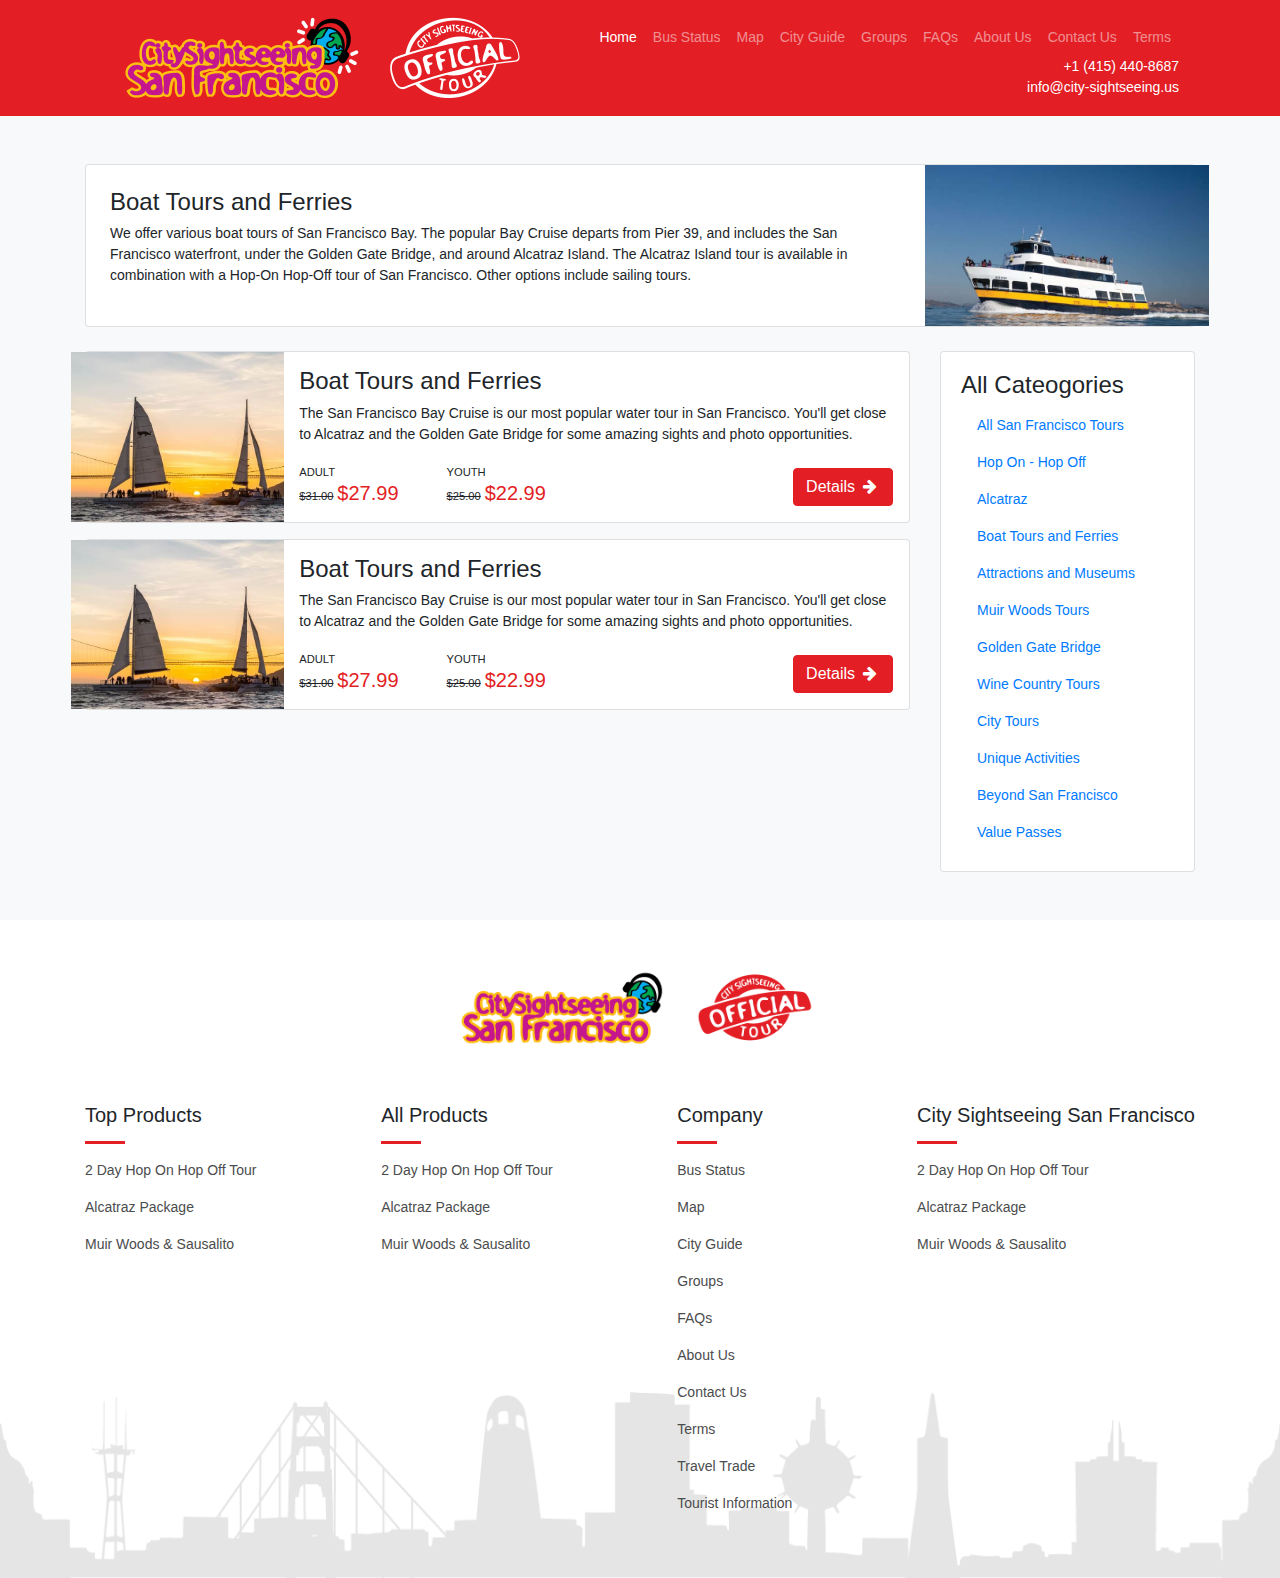
<file: categories.html>
<!DOCTYPE html>
<html lang="en">
    <head>
        <!-- Required meta tags -->
        <meta charset="utf-8">
        <meta name="viewport" content="width=device-width, initial-scale=1, shrink-to-fit=no">
        <title>City Sightseeing</title>
        <!-- Bootstrap CSS -->

        <link rel="stylesheet" href="assets/css/bootstrap.min.css" >
        <link rel="stylesheet" href="https://cdnjs.cloudflare.com/ajax/libs/font-awesome/4.7.0/css/font-awesome.min.css">
        <link rel="stylesheet" href="assets/css/style.css" >
    </head>
    <body>
        <!--Header-->
        <header>
            <div class="container">
                <nav class="navbar navbar-expand-lg navbar-dark">
                    <a class="navbar-brand" href="#"><img src="assets/images/logo.png" alt="Company Logo" width="450"/></a>
                    <button class="navbar-toggler" type="button" data-toggle="collapse" data-target="#navbarSupportedContent" aria-controls="navbarSupportedContent" aria-expanded="false" aria-label="Toggle navigation">
                        <!--<span class="navbar-toggler-icon"></span>-->
                        <i class="fa fa-1x fa-bars"></i>
                    </button>
                    <div class="d-flex flex-column w-100">
                        <div class="collapse navbar-collapse justify-content-end order-2 order-lg-1" id="navbarSupportedContent">
                            <ul class="navbar-nav">
                                <li class="nav-item active"><a class="nav-link" href="#">Home <span class="sr-only">(current)</span></a></li>
                                <li class="nav-item"><a class="nav-link" href="#">Bus Status</a></li>
                                <li class="nav-item"><a class="nav-link" href="#">Map</a></li>
                                <li class="nav-item"><a class="nav-link" href="#">City Guide</a></li>
                                <li class="nav-item"><a class="nav-link" href="#">Groups</a></li>
                                <li class="nav-item"><a class="nav-link" href="#">FAQs</a></li>
                                <li class="nav-item"><a class="nav-link" href="#">About Us</a></li>
                                <li class="nav-item"><a class="nav-link" href="#">Contact Us</a></li>
                                <li class="nav-item"><a class="nav-link" href="#">Terms</a></li>
                            </ul>
                        </div>
                        <div class="d-flex align-items-center justify-content-end  text-right order-1 order-lg-2">
                            <div class="">
                                <a href="tel:+1 (415) 440-8687" class="text-white">+1 (415) 440-8687</a>
                                <div class="ml-auto"><a href="mailto:info@city-sightseeing.us" class="text-white">info@city-sightseeing.us</a></div>
                            </div>
                        </div>
                    </div>    
                </nav>
            </div>
        </header>   
        <!--Header-->



        <!--categories Section-->
        <section class="categories py-5 bg-light">
            <div class="container">

                <div class="card category-card mb-4">
                    <div class="card-body p-0">
                        <div class="row">
                            <div class="col-9">
                                <div class="p-4">
                                    <h4 class="category-title"><a>Boat Tours and Ferries</a></h4>
                                    <p class="category-info">We offer various boat tours of San Francisco Bay. The popular Bay Cruise departs from Pier 39, and includes the San Francisco waterfront, under the Golden Gate Bridge, and around Alcatraz Island. The Alcatraz Island tour is available in combination with a Hop-On Hop-Off tour of San Francisco. Other options include sailing tours.</p>
                                </div>
                            </div>
                            <div class="col-3" style="background-image: url(assets/images/category.jpg); background-size: cover; ">
                                <!--<img src="assets/images/category.jpg" alt="" class="img-fluid"/>-->
                            </div>
                        </div>
                    </div>
                </div>            


                <div class="row">
                    <div class="col-12 col-md-8 col-lg-9">
                        <div class="card category-card mb-3">
                            <div class="row">
                                <div class="col-12 col-lg-3" style="background-image: url(assets/images/category-2.jpg); background-size: cover"></div>
                                <div class="col-12 col-lg-9" >
                                    <div class="py-3 pr-3">
                                        <h4 class="category-title"><a>Boat Tours and Ferries</a></h4>
                                        <p class="category-info">The San Francisco Bay Cruise is our most popular water tour in San Francisco. You'll get close to Alcatraz and the Golden Gate Bridge for some amazing sights and photo opportunities.</p>
                                        <div class="d-flex mt-auto align-items-end">
                                            <div class="d-flex flex-wrap">
                                                <div class="mr-5"> <small>ADULT</small>
                                                    <div><strike class="small text-mute">$31.00</strike>&nbsp;<span class="text-danger h5">$27.99</span></div>
                                                </div>
                                                <div class="mr-5"> <small>YOUTH</small>
                                                    <div><strike class="small text-mute">$25.00</strike>&nbsp;<span class="text-danger h5">$22.99</span></div>
                                                </div>
                                            </div>
                                            <div class="ml-auto"> <a class="btn btn-danger" href="../products/san-francisco-bay-cruise.html">Details <i class="fa fa-fw fa-arrow-right"></i> </a></div>
                                        </div> 
                                    </div>
                                </div>
                            </div>
                        </div>
                        <div class="card category-card mb-3">
                            <div class="row">
                                <div class="col-12 col-lg-3" style="background-image: url(assets/images/category-2.jpg); background-size: cover"></div>
                                <div class="col-12 col-lg-9" >
                                    <div class="py-3 pr-3">
                                        <h4 class="category-title"><a>Boat Tours and Ferries</a></h4>
                                        <p class="category-info">The San Francisco Bay Cruise is our most popular water tour in San Francisco. You'll get close to Alcatraz and the Golden Gate Bridge for some amazing sights and photo opportunities.</p>
                                        <div class="d-flex mt-auto align-items-end">
                                            <div class="d-flex flex-wrap">
                                                <div class="mr-5"> <small>ADULT</small>
                                                    <div><strike class="small text-mute">$31.00</strike>&nbsp;<span class="text-danger h5">$27.99</span></div>
                                                </div>
                                                <div class="mr-5"> <small>YOUTH</small>
                                                    <div><strike class="small text-mute">$25.00</strike>&nbsp;<span class="text-danger h5">$22.99</span></div>
                                                </div>
                                            </div>
                                            <div class="ml-auto"> <a class="btn btn-danger" href="../products/san-francisco-bay-cruise.html">Details <i class="fa fa-fw fa-arrow-right"></i> </a></div>
                                        </div> 
                                    </div>
                                </div>
                            </div>
                        </div>
                    </div>
                    <aside class="col-12 col-md-4 col-lg-3">
                        <div class="card category-card">
                            <div class="card-body">
                                <h4 class="category-title"><a>All Cateogories</a></h4>
                                <nav class="nav category-nav">
                                    <a href="" class="nav-link">All San Francisco Tours</a>
                                    <a href="" class="nav-link">Hop On - Hop Off</a>
                                    <a href="" class="nav-link">Alcatraz</a>
                                    <a href="" class="nav-link">Boat Tours and Ferries</a>
                                    <a href="" class="nav-link">Attractions and Museums</a>
                                    <a href="" class="nav-link">Muir Woods Tours</a>
                                    <a href="" class="nav-link">Golden Gate Bridge</a>
                                    <a href="" class="nav-link">Wine Country Tours</a>
                                    <a href="" class="nav-link">City Tours</a>
                                    <a href="" class="nav-link">Unique Activities</a>
                                    <a href="" class="nav-link">Beyond San Francisco</a>
                                    <a href="" class="nav-link">Value Passes</a>
                                </nav>
                            </div>
                        </div>
                    </aside>
                </div>
            </div>
        </section>
        <!--Tour Section-->

        <!--Footer-->
        <footer class="footer py-5" style="background: url(assets/images/footer.png) no-repeat 0 100%; background-size: 100%;">
            <div class="container">
                <div class="footer-logo text-center mb-5">
                    <img src="assets/images/logo.png" alt="" width="400"/>
                </div>
                <div class="row justify-content-between">
                    <div class="col-12 col-md-3 col-lg-auto py-2">
                        <h5>Top Products</h5>
                        <nav class="nav flex-column">
                            <a href="#" class="nav-link pl-0">2 Day Hop On Hop Off Tour</a>
                            <a href="#" class="nav-link pl-0">Alcatraz Package</a>
                            <a href="#" class="nav-link pl-0">Muir Woods & Sausalito</a>
                        </nav>
                    </div>
                    <div class="col-12 col-md-3 col-lg-auto py-2">
                        <h5>All Products</h5>
                        <nav class="nav flex-column">
                            <a href="#" class="nav-link pl-0">2 Day Hop On Hop Off Tour</a>
                            <a href="#" class="nav-link pl-0">Alcatraz Package</a>
                            <a href="#" class="nav-link pl-0">Muir Woods & Sausalito</a>
                        </nav>
                    </div>
                    <div class="col-12 col-md-3 col-lg-auto py-2">
                        <h5>Company</h5>
                        <nav class="nav flex-column">
                            <a href="#" class="nav-link pl-0">Bus Status</a>
                            <a href="#" class="nav-link pl-0">Map</a>
                            <a href="#" class="nav-link pl-0">City Guide</a>
                            <a href="#" class="nav-link pl-0">Groups</a>
                            <a href="#" class="nav-link pl-0">FAQs</a>
                            <a href="#" class="nav-link pl-0">About Us</a>
                            <a href="#" class="nav-link pl-0">Contact Us</a>
                            <a href="#" class="nav-link pl-0">Terms</a>
                            <a href="#" class="nav-link pl-0">Travel Trade</a>
                            <a href="#" class="nav-link pl-0">Tourist Information</a>

                        </nav>
                    </div>
                    <div class="col-12 col-md-3 col-lg-auto py-2">
                        <h5>City Sightseeing San Francisco</h5>
                        <nav class="nav flex-column">
                            <a href="#" class="nav-link pl-0">2 Day Hop On Hop Off Tour</a>
                            <a href="#" class="nav-link pl-0">Alcatraz Package</a>
                            <a href="#" class="nav-link pl-0">Muir Woods & Sausalito</a>
                        </nav>
                    </div>
                </div>
            </div>
        </footer>
        <!--//Footer-->










        <script src="https://code.jquery.com/jquery-3.2.1.slim.min.js"></script>
        <script src="https://cdnjs.cloudflare.com/ajax/libs/popper.js/1.11.0/umd/popper.min.js"></script>
        <script src="assets/js/bootstrap.min.js"></script>
    </body>
</html>
</file>
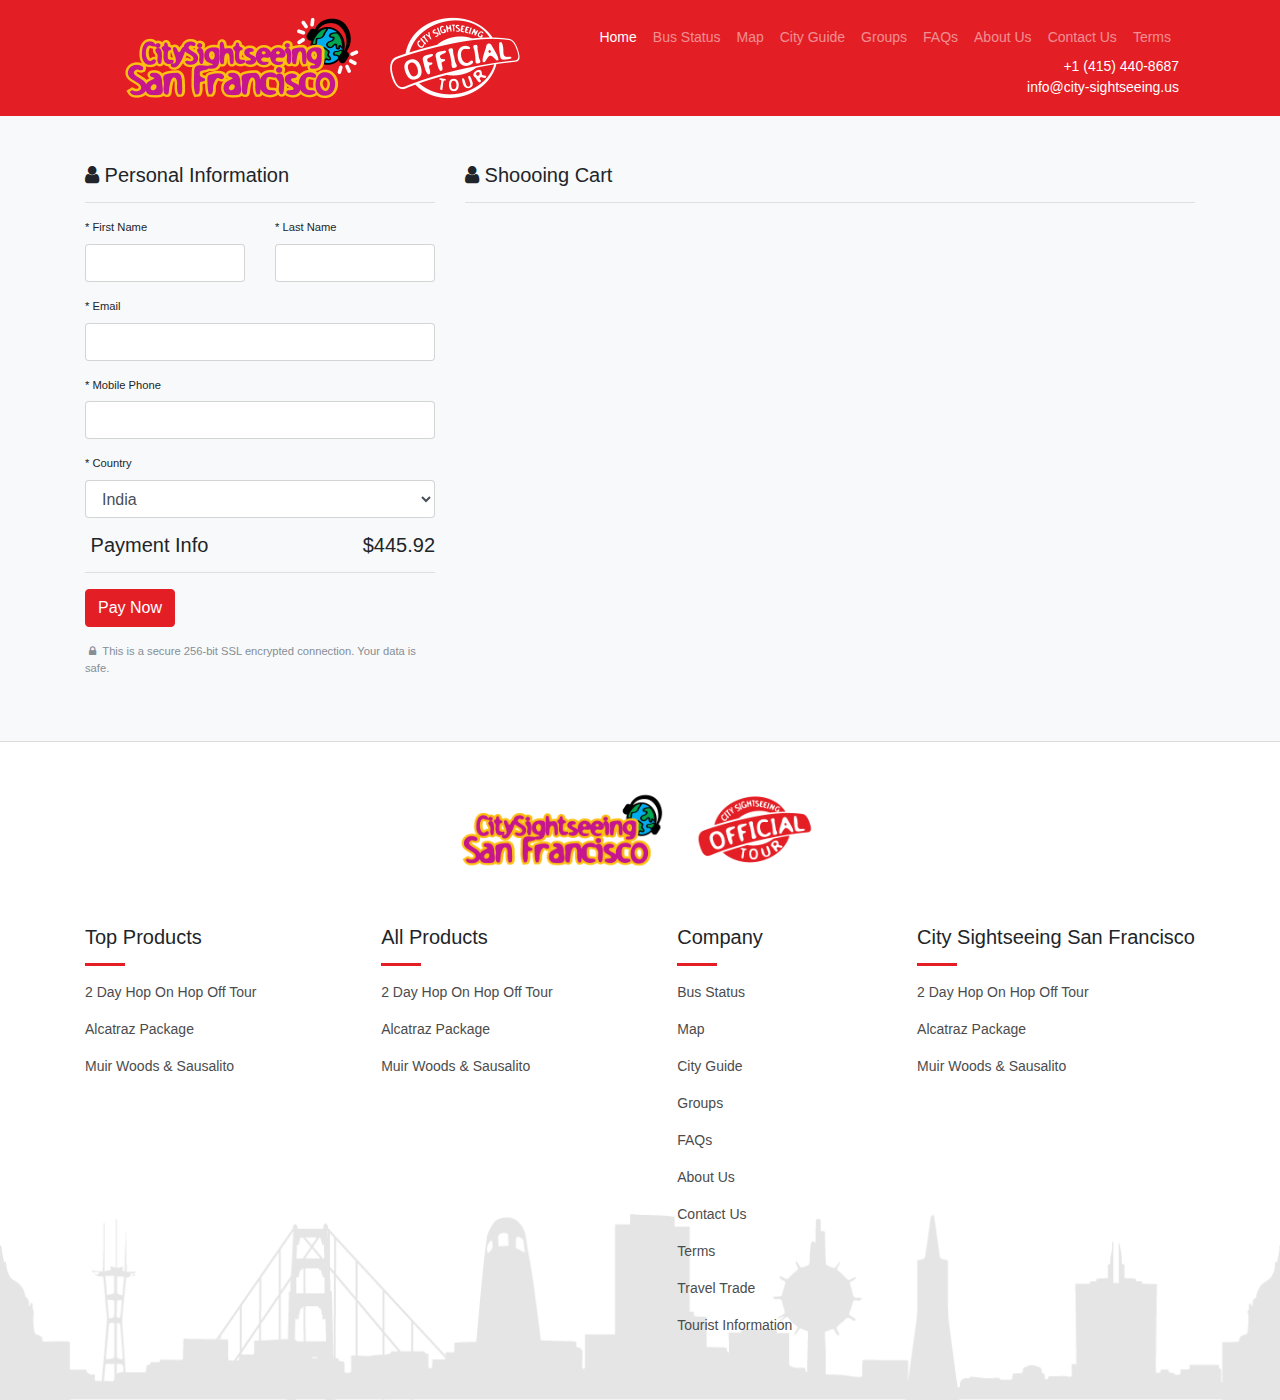
<file: checkout.html>
<!DOCTYPE html>
<html lang="en">
    <head>
        <!-- Required meta tags -->
        <meta charset="utf-8">
        <meta name="viewport" content="width=device-width, initial-scale=1, shrink-to-fit=no">
        <title>Tour and Travel</title>
        <!-- Bootstrap CSS -->

        <link rel="stylesheet" href="assets/css/bootstrap.min.css" >
        <link rel="stylesheet" href="https://cdnjs.cloudflare.com/ajax/libs/font-awesome/4.7.0/css/font-awesome.min.css">
        <link rel="stylesheet" href="assets/css/style.css" >
    </head>
    <body>
        <!--Header-->
        <header>
            <div class="container">
                <nav class="navbar navbar-expand-lg navbar-dark">
                    <a class="navbar-brand" href="#"><img src="assets/images/logo.png" alt="Company Logo" width="450"/></a>
                    <button class="navbar-toggler" type="button" data-toggle="collapse" data-target="#navbarSupportedContent" aria-controls="navbarSupportedContent" aria-expanded="false" aria-label="Toggle navigation">
                        <!--<span class="navbar-toggler-icon"></span>-->
                        <i class="fa fa-1x fa-bars"></i>
                    </button>
                    <div class="d-flex flex-column w-100">
                        <div class="collapse navbar-collapse justify-content-end order-2 order-lg-1" id="navbarSupportedContent">
                            <ul class="navbar-nav">
                                <li class="nav-item active"><a class="nav-link" href="#">Home <span class="sr-only">(current)</span></a></li>
                                <li class="nav-item"><a class="nav-link" href="#">Bus Status</a></li>
                                <li class="nav-item"><a class="nav-link" href="#">Map</a></li>
                                <li class="nav-item"><a class="nav-link" href="#">City Guide</a></li>
                                <li class="nav-item"><a class="nav-link" href="#">Groups</a></li>
                                <li class="nav-item"><a class="nav-link" href="#">FAQs</a></li>
                                <li class="nav-item"><a class="nav-link" href="#">About Us</a></li>
                                <li class="nav-item"><a class="nav-link" href="#">Contact Us</a></li>
                                <li class="nav-item"><a class="nav-link" href="#">Terms</a></li>
                            </ul>
                        </div>
                        <div class="d-flex align-items-center justify-content-end  text-right order-1 order-lg-2">
                            <div class="">
                                <a href="tel:+1 (415) 440-8687" class="text-white">+1 (415) 440-8687</a>
                                <div class="ml-auto"><a href="mailto:info@city-sightseeing.us" class="text-white">info@city-sightseeing.us</a></div>
                            </div>
                        </div>
                    </div>    
                </nav>
            </div>
        </header>   
        <!--Header-->


        <!--Checkout-->
        <section class="checkout py-5 bg-light">
            <div class="container">
                <div class="row">
                    <aside class="col-12 col-md-4">
                        <div class="checkout-info">
                            <h5><i class="fa fa-user"></i> Personal Information</h5>
                            <hr>
                            <form class="checkout-form row">

                                <div class="form-group small col-6">
                                    <label>* First Name</label>
                                    <input type="text" class="form-control"/>
                                </div>
                                <div class="form-group small col-6">
                                    <label>* Last Name</label>
                                    <input type="text" class="form-control"/>
                                </div>
                                <div class="form-group small col-12">
                                    <label>* Email</label>
                                    <input type="text" class="form-control"/>
                                </div>
                                <div class="form-group small col-12">
                                    <label>* Mobile Phone</label>
                                    <input type="text" class="form-control"/>
                                </div>
                                <div class="form-group small col-12">
                                    <label>* Country</label>
                                    <select class="form-control">
                                        <optgroup label="Indian">
                                            <option>India</option>
                                            <option>Pakistan</option>
                                            <option>Bangladesh</option>
                                        </optgroup>
                                        <optgroup label="chinese"> 
                                            <option>China</option>
                                            <option>Nepal</option>
                                            <option>Thialand</option>
                                        </optgroup>
                                    </select>
                                </div>
                                <div class="col-12">
                                    <h5 class="d-flex justify-content-between"><span><i class="fa fa-credit"></i> Payment Info</span><span>$445.92</span></h5>
                                    <hr>
                                    <input type="button" value="Pay Now" class="btn btn-danger"/>
                                    <p class="small mt-3 text-muted"><i class="fa fa-fw fa-lock"></i> This is a secure 256-bit SSL encrypted connection. Your data is safe. </p>   
                                </div>
                            </form>
                        </div>
                    </aside>
                    <div class="col-12 col-md-8">
                        <div class="shopping-cart">
                            <h5><i class="fa fa-user"></i> Shoooing Cart</h5>
                            <hr>
                        </div>
                    </div>
                </div>

            </div>
        </section>
        <!--Checkout-->




        <!--Footer-->
        <footer class="footer py-5" style="background: url(assets/images/footer.png) no-repeat 0 100% ;background-size: 100%;">
            <div class="container">
                <div class="footer-logo text-center mb-5">
                    <img src="assets/images/logo.png" alt="" width="400"/>
                </div>
                <div class="row justify-content-between">
                    <div class="col-12 col-md-3 col-lg-auto py-2">
                        <h5>Top Products</h5>
                        <nav class="nav flex-column">
                            <a href="#" class="nav-link pl-0">2 Day Hop On Hop Off Tour</a>
                            <a href="#" class="nav-link pl-0">Alcatraz Package</a>
                            <a href="#" class="nav-link pl-0">Muir Woods & Sausalito</a>
                        </nav>
                    </div>
                    <div class="col-12 col-md-3 col-lg-auto py-2">
                        <h5>All Products</h5>
                        <nav class="nav flex-column">
                            <a href="#" class="nav-link pl-0">2 Day Hop On Hop Off Tour</a>
                            <a href="#" class="nav-link pl-0">Alcatraz Package</a>
                            <a href="#" class="nav-link pl-0">Muir Woods & Sausalito</a>
                        </nav>
                    </div>
                    <div class="col-12 col-md-3 col-lg-auto py-2">
                        <h5>Company</h5>
                        <nav class="nav flex-column">
                            <a href="#" class="nav-link pl-0">Bus Status</a>
                            <a href="#" class="nav-link pl-0">Map</a>
                            <a href="#" class="nav-link pl-0">City Guide</a>
                            <a href="#" class="nav-link pl-0">Groups</a>
                            <a href="#" class="nav-link pl-0">FAQs</a>
                            <a href="#" class="nav-link pl-0">About Us</a>
                            <a href="#" class="nav-link pl-0">Contact Us</a>
                            <a href="#" class="nav-link pl-0">Terms</a>
                            <a href="#" class="nav-link pl-0">Travel Trade</a>
                            <a href="#" class="nav-link pl-0">Tourist Information</a>

                        </nav>
                    </div>
                    <div class="col-12 col-md-3 col-lg-auto py-2">
                        <h5>City Sightseeing San Francisco</h5>
                        <nav class="nav flex-column">
                            <a href="#" class="nav-link pl-0">2 Day Hop On Hop Off Tour</a>
                            <a href="#" class="nav-link pl-0">Alcatraz Package</a>
                            <a href="#" class="nav-link pl-0">Muir Woods & Sausalito</a>
                        </nav>
                    </div>
                </div>
            </div>
        </footer>
        <!--//Footer-->










        <script src="https://code.jquery.com/jquery-3.2.1.slim.min.js"></script>
        <script src="https://cdnjs.cloudflare.com/ajax/libs/popper.js/1.11.0/umd/popper.min.js"></script>
        <script src="assets/js/bootstrap.min.js"></script>
    </body>
</html>
</file>
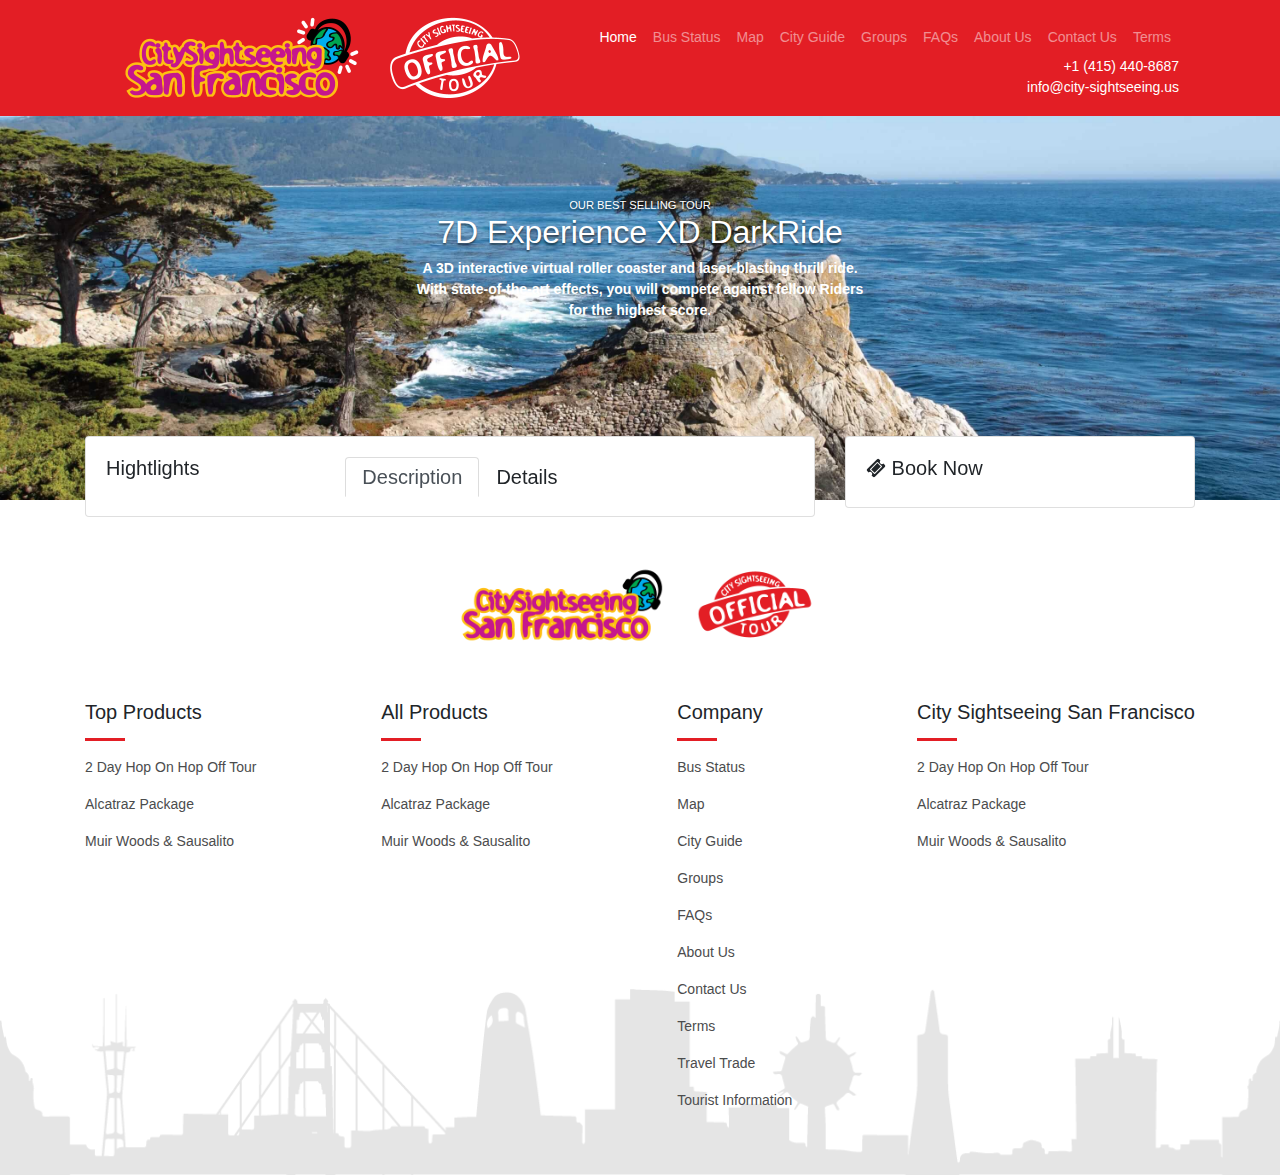
<file: product.html>
<!DOCTYPE html>
<html lang="en">
    <head>
        <!-- Required meta tags -->
        <meta charset="utf-8">
        <meta name="viewport" content="width=device-width, initial-scale=1, shrink-to-fit=no">
        <title>City Sightseeing</title>
        <!-- Bootstrap CSS -->

        <link rel="stylesheet" href="assets/css/bootstrap.min.css" >
        <link rel="stylesheet" href="https://cdnjs.cloudflare.com/ajax/libs/font-awesome/4.7.0/css/font-awesome.min.css">
        <link rel="stylesheet" href="assets/css/style.css" >
    </head>
    <body>
        <!--Header-->
        <header>
            <div class="container">
                <nav class="navbar navbar-expand-lg navbar-dark">
                    <a class="navbar-brand" href="#"><img src="assets/images/logo.png" alt="Company Logo" width="450"/></a>
                    <button class="navbar-toggler" type="button" data-toggle="collapse" data-target="#navbarSupportedContent" aria-controls="navbarSupportedContent" aria-expanded="false" aria-label="Toggle navigation">
                        <!--<span class="navbar-toggler-icon"></span>-->
                        <i class="fa fa-1x fa-bars"></i>
                    </button>
                    <div class="d-flex flex-column w-100">
                        <div class="collapse navbar-collapse justify-content-end order-2 order-lg-1" id="navbarSupportedContent">
                            <ul class="navbar-nav">
                                <li class="nav-item active"><a class="nav-link" href="#">Home <span class="sr-only">(current)</span></a></li>
                                <li class="nav-item"><a class="nav-link" href="#">Bus Status</a></li>
                                <li class="nav-item"><a class="nav-link" href="#">Map</a></li>
                                <li class="nav-item"><a class="nav-link" href="#">City Guide</a></li>
                                <li class="nav-item"><a class="nav-link" href="#">Groups</a></li>
                                <li class="nav-item"><a class="nav-link" href="#">FAQs</a></li>
                                <li class="nav-item"><a class="nav-link" href="#">About Us</a></li>
                                <li class="nav-item"><a class="nav-link" href="#">Contact Us</a></li>
                                <li class="nav-item"><a class="nav-link" href="#">Terms</a></li>
                            </ul>
                        </div>
                        <div class="d-flex align-items-center justify-content-end  text-right order-1 order-lg-2">
                            <div class="">
                                <a href="tel:+1 (415) 440-8687" class="text-white">+1 (415) 440-8687</a>
                                <div class="ml-auto"><a href="mailto:info@city-sightseeing.us" class="text-white">info@city-sightseeing.us</a></div>
                            </div>
                        </div>
                    </div>    
                </nav>
            </div>
        </header>   
        <!--Header-->
        <!--Banner-->
        <section class="banner">
            <div id="carouselExampleIndicators" class="carousel slide" data-ride="carousel">
                <div class="carousel-inner">
                    <div class="carousel-item active">
                        <img class="d-block w-100" src="assets/images/product.jpg" alt="First slide">
                        <div class="carousel-caption d-none d-md-block text-center">
                            <div class="">
                                <small class="text-shadow">OUR BEST SELLING TOUR</small><br/>
                                <h2 class="text-shadow">7D Experience XD DarkRide</h2>
                                <p class="font-weight-bold w-50 mx-auto">A 3D interactive virtual roller coaster and laser-blasting thrill ride. With state-of-the-art effects, you will compete against fellow Riders for the highest score.</p>
                            </div>
                        </div>
                    </div>
                </div>
            </div>
        </section>
        <!--//Banner-->

        <!--Product detail-->
        <section class="product-detail" style="margin-top: -4rem">
            <div class="container">

                <div class="row">
                    <div class="col-12 col-lg-7 col-xl-8">
                        <div class="card">
                            <div class="card-body">
                                <div class="row">
                                    <div class="col-12 col-lg-4">
                                        <div class="product-highlights">
                                            <div class="product-header">
                                                <h5 class="m-0">Hightlights</h5>
                                            </div>
                                        </div>
                                    </div>

                                    <div class="col-12 col-lg">
                                        <div class="product-details">
                                            <div class="product-header">
                                                <ul class="nav nav-tabs border-0 product-detail-tab">
                                                    <li class="nav-item"><a class="nav-link active h5 m-0" data-toggle="tab" href="#desc">Description</a> </li>
                                                    <li class="nav-item"><a class="nav-link h5 m-0" data-toggle="tab" href="#details">Details</a> </li>
                                                </ul>
                                            </div>
                                        </div>

                                    </div>
                                </div>
                            </div>
                        </div>
                    </div>
                    <div class="col-12 col-lg-5 col-xl-4">
                        <div class="card">
                            <div class="card-body">
                                <div class="book-now">
                                    <div class="product-header">
                                        <h5><i class="fa fa-ticket"></i> Book Now</h5>
                                    </div>
                                </div>
                            </div>
                        </div>
                    </div>


                </div>
            </div>
        </section>
        <!--//Product detail-->





        <!--Footer-->
        <footer class="footer py-5" style="background: url(assets/images/footer.png) no-repeat 0 100% ;background-size: 100%;">
            <div class="container">
                <div class="footer-logo text-center mb-5">
                    <img src="assets/images/logo.png" alt="" width="400"/>
                </div>
                <div class="row justify-content-between">
                    <div class="col-12 col-md-3 col-lg-auto py-2">
                        <h5>Top Products</h5>
                        <nav class="nav flex-column">
                            <a href="#" class="nav-link pl-0">2 Day Hop On Hop Off Tour</a>
                            <a href="#" class="nav-link pl-0">Alcatraz Package</a>
                            <a href="#" class="nav-link pl-0">Muir Woods & Sausalito</a>
                        </nav>
                    </div>
                    <div class="col-12 col-md-3 col-lg-auto py-2">
                        <h5>All Products</h5>
                        <nav class="nav flex-column">
                            <a href="#" class="nav-link pl-0">2 Day Hop On Hop Off Tour</a>
                            <a href="#" class="nav-link pl-0">Alcatraz Package</a>
                            <a href="#" class="nav-link pl-0">Muir Woods & Sausalito</a>
                        </nav>
                    </div>
                    <div class="col-12 col-md-3 col-lg-auto py-2">
                        <h5>Company</h5>
                        <nav class="nav flex-column">
                            <a href="#" class="nav-link pl-0">Bus Status</a>
                            <a href="#" class="nav-link pl-0">Map</a>
                            <a href="#" class="nav-link pl-0">City Guide</a>
                            <a href="#" class="nav-link pl-0">Groups</a>
                            <a href="#" class="nav-link pl-0">FAQs</a>
                            <a href="#" class="nav-link pl-0">About Us</a>
                            <a href="#" class="nav-link pl-0">Contact Us</a>
                            <a href="#" class="nav-link pl-0">Terms</a>
                            <a href="#" class="nav-link pl-0">Travel Trade</a>
                            <a href="#" class="nav-link pl-0">Tourist Information</a>

                        </nav>
                    </div>
                    <div class="col-12 col-md-3 col-lg-auto py-2">
                        <h5>City Sightseeing San Francisco</h5>
                        <nav class="nav flex-column">
                            <a href="#" class="nav-link pl-0">2 Day Hop On Hop Off Tour</a>
                            <a href="#" class="nav-link pl-0">Alcatraz Package</a>
                            <a href="#" class="nav-link pl-0">Muir Woods & Sausalito</a>
                        </nav>
                    </div>
                </div>
            </div>
        </footer>
        <!--//Footer-->
        <script src="https://code.jquery.com/jquery-3.2.1.slim.min.js"></script>
        <script src="https://cdnjs.cloudflare.com/ajax/libs/popper.js/1.11.0/umd/popper.min.js"></script>
        <script src="assets/js/bootstrap.min.js"></script>
    </body>
</html>
</file>
<file: assets/css/stylesheet.css>
* {
    margin: 0;
    padding: 0;
    box-sizing: border-box;
}

body {
    font-family: 'Roboto', sans-serif;
}

html,
body {
    overflow-x: hidden;
}

/*---------------common Classes start--------------- */

.container {
    max-width: 1440px;
    width: 100%;
    padding: 0 15px;
    margin: 0 auto;
}

.section {
    padding: 145px 0;
}

.section-sm {
    padding: 80px 0;
}

.bg-black {
    background-color: #000;
}

.white {
    color: #fff;
}

.green {
    color: #d0f224;
}

.blue {
    color: #1238bf;
    margin-bottom: 16px;
}

.light-black {
    color: #3d3f40;
}

.bg-gray {
    background-color: #f5f5f5;
}

.btn,
.btn-blue {
    text-decoration: none;
    color: #000;
    padding: 14px 32px;
    font-weight: 700;
    border-radius: 3px;
    background-color: #d0f224;
    display: inline-block;
    cursor: pointer;
}

.btn-blue {
    background-color: #1238bf;
    color: #fff;
}

.btn:hover {
    background-color: #b5d60d;
}

.btn-blue:hover {
    background-color: #091d62;
}

.margin-b-sixteen {
    margin-bottom: 16px;
}

.txt-dec-none {
    text-decoration: none;
}

ul {
    list-style: none;
}

a {
    text-decoration: none;
    color: #000;
}

/*---------------common classes end---------------*/


/*---------------header start---------------*/

.header {
    display: flex;
    color: #fff;
    justify-content: space-between;
    align-items: center;
    background-color: #15141b;
    padding: 20px 0;
    position: fixed;
    width: 100%;
    z-index: 999;
}

.logo_nav {
    display: flex;
    justify-content: space-between;
}

.logo a {
    text-decoration: none;
    color: #fff;
}

.ninja_regular_text {
    font-weight: 200;
}

.main_logo {
    font-size: 24px;
    font-weight: bold;
}

.logo_icon {
    height: 30px;
    width: 30px;
}

.logo-img {
    font-size: 20px;
    font-weight: 500;
    font-style: oblique;
}

.navbar {
    display: flex;
    list-style: none;
    align-items: center;
}

.navbar li a {
    cursor: pointer;
    overflow: hidden;
}

.navbar li {
    padding: 4px 8px;
    font-weight: 700;
}

.dropdown-of-nav {
    border: none;
    background-color: transparent;
    color: #fff;
    font-weight: 700;
    font-size: 1rem;
}

.nav-items-hover a {
    text-decoration: none;
    color: #000;
    cursor: pointer;
}

.nav-item {
    display: flex;
    align-items: center;
    position: relative;
}

.nav-items-hover {
    color: #000;
    padding: 10px 20px !important;
}

.nav-items-hover a {
    opacity: 0;
    transition: all 1s ease 0s;
}

.nav-items-hover:hover {
    background: #dbdcdc;
}

.navbar-hover {
    list-style: none;
    position: absolute;
    top: 45px;
    min-width: 240px;
    background-color: #fff;
    max-height: 0;
    box-shadow: 0 6px 11px 0 rgba(0, 0, 0, 0.2);
    transition: all 0.3s ease 0s;
    overflow: hidden;
}

.nav-item:hover .navbar-hover {
    max-height: 1000px;
}

.nav-item:hover .nav-items-hover a {
    opacity: 1;
}

.svg-icon {
    margin-left: 5px;
    height: 10px;
    width: 10px;
    stroke: #fff;
    stroke-width: 50px;
    transform: rotate(90deg);
    fill: #ffffff;
}

.nav-item:hover .svg-icon {
    position: relative;
    top: 5px;
    transition: all 0.8s;
}

.toggle-icon {
    display: none;
    cursor: pointer;
}

.toggle {
    width: 25px;
    height: 5px;
    background-color: #fff;
    border-radius: 5px;
}

.toggle-second {
    margin: 5px 0;
}

.toggle-first,
.toggle-second,
.toggle-third {
    transition: all 0.5s;
}

.toggle-icon:active .toggle-first {
    transform: rotate(135deg);
    margin-top: 5px;
}

.toggle-icon:active .toggle-second {
    display: none;
}

.toggle-icon:active .toggle-third {
    transform: rotate(-135deg);
    margin-top: -5px;
}

/*---------------header end---------------*/


/*---------------Banner start---------------*/

.banner {
    background-color: #000;
    background-image: url("../img/background.svg");
    background-repeat: no-repeat;
    background-position: right;
}

h1 {
    font-size: 80px;
    font-weight: 900;
    letter-spacing: -0.025em;
    max-width: 543px;
    width: 100%;
}

.banner-head .banner-info,
.title {
    margin-bottom: 16px;
}

.banner-head .banner-discription {
    margin: 24px 0;
    max-width: 525px;
    width: 100%;
}

.banner-head,
.video-wrapper {
    width: 50%;
}

.banner-info,
.banner-discription {
    font-size: 18px;
}

.video-banner {
    display: flex;
    width: 100%;
}

.video-wrapper {
    position: relative;
    display: flex;
    justify-content: center;
    align-items: center;
}

.video {
    position: relative;
    z-index: 3;
    border: solid 2px #c1c3c3;
    height: 24rem;
}

/*---------------Banner end---------------*/


/*---------------logo section start---------------*/

.svg-logo {
    height: 150px;
    width: 150px;
}

.brand-img {
    display: flex;
    align-items: center;
    justify-content: space-evenly;
    padding-top: 40px;
}

.brand-title h2 {
    font-size: 56px;
    font-weight: 700;
    text-align: center;
}


/*---------------logo section end---------------*/


/*1 ---------------checklist section start---------------*/

.animation {
    opacity: 0;
    animation: opacity 2s linear 1s forwards;
}

@keyframes opacity {
    to {
        opacity: 1;
    }

    from {
        opacity: 0;
    }
}

.checklist {
    display: flex;
    align-items: center;
    flex-wrap: wrap;
}

.checklist-left-side {
    padding-right: 200px;
    width: 57%;
}

.checklist-right-side {
    width: 43%;
}

.checklist-title,
.title {
    font-size: 18px;
    font-weight: 500;
    margin-bottom: 16px;
}

.checklist-heading,
.checklist-heading span,
.bg-h2 h2,
.bg-h2 {
    font-size: 56px;
    font-weight: 800;
}

.checklist-discription,
.discription {
    font-size: 20px;
    line-height: 1.77;
    margin: 16px 0;
}

.check-col {
    display: flex;
}

.check-icon {
    height: 30px;
    width: 30px;
    fill: #1238bf;
    stroke: #1238bf;
    stroke-width: 40px;
}

.check-info h3 {
    padding-left: 16px;
    margin-bottom: 16px;
    line-height: 1.4;
    font-weight: 800;
    font-size: 20px;
}

.bold--txt {
    font-size: 20px;
    color: #000;
    font-weight: 600;
}

/* 1 ---------------checklist section end---------------*/


/* 2 ---------------Scalability section start---------------*/


/* ======animation====== */

.four-circle {
    display: flex;
    justify-content: center;
    position: relative;
    transform: rotate(180deg);
}

.first,
.second,
.third {
    height: 100px;
    width: 100px;
    opacity: 0;
    border: 3px solid#1238bf;
    border-radius: 50%;
    position: absolute;
}

.first {
    animation: first 1s linear 1s forwards;
}

.second {
    animation: second 1s linear 1s forwards;
}

.third {
    animation: third 1s linear 1s forwards;
}

@keyframes first {
    to {
        height: 180px;
        width: 180px;
        opacity: 1;
    }

    from {
        height: 100px;
        width: 100px;
    }
}

@keyframes second {
    to {
        height: 300px;
        width: 300px;
        opacity: 1;
    }

    from {
        height: 100px;
        width: 100px;
    }
}

@keyframes third {
    to {
        height: 435px;
        width: 435px;
        opacity: 1;
    }

    from {
        height: 100px;
        width: 100px;
    }
}


/* ======animation====== */

.Scalability {
    width: 100%;
    display: flex;
    justify-content: center;
}

.Scalability-checklist {
    width: 100%;
}

.Scalability-left-side {
    width: 50%;
    padding-left: 200px;
}

.Scalability-right-side {
    width: 63%;
}

.Scalability-checklist {
    padding: 0;
}


/* 2 ---------------Scalability section end---------------*/


/* 3 mobile section start */

.mobile-section {
    display: flex;
    justify-content: center;
    align-items: center;
}

.inverted-comma {
    fill: #000;
    stroke: #000;
    height: 55px;
    width: 55px;
    margin-top: 10px;
    stroke-width: 10px;
    transform: rotate(180deg);
}

.mobile-section-left-side {
    padding-right: 200px;
}

.mobile-section-right-side {
    margin-top: -40px;
    padding-bottom: 40px;
}

.mobile-heading {
    font-size: 40px;
    font-weight: 900;
    line-height: 1.5;
    margin-bottom: 16px;
}

.client-name {
    font-size: 20px;
    font-weight: 700;
    line-height: 1.5;
}


/* 3 mobile section end */


/* 4 ecommerce section start */

.ecommerce {
    width: 100%;
    display: flex;
    align-items: flex-end;
    justify-content: center;
}

.ecommerce-left-side {
    padding-right: 200px;
}

.social-icon {
    display: grid;
    grid-template-columns: 120px 120px 120px;
    grid-template-rows: 120px 120px 120px;
    row-gap: 40px;
    column-gap: 30px;
}

.icon {
    height: 55px;
    width: 55px;
}


/* 4 ecommerce section end */


/* 5 Bussiness information section start */

.expand-title {
    font-size: 40px;
    font-weight: 800;
    margin-bottom: 50px;
    width: 65%;
}


/* 5 Bussiness information section end */


/* 6 Ecommerce automation information section start */

.Ecommerce-automation {
    display: flex;
    justify-content: center;
    margin: 0 auto;
}

.left-side-Ecommerce-automation {
    background-color: #f5f5f5;
    position: relative;
    width: 50%;
    padding: 145px 0px;
}

.svg-line {
    display: flex;
    justify-content: center;
}

.rihgt-side-Ecommerce-automation {
    width: 50%;
    padding: 145px 0 145px 100px;
    background-color: #fff;
}

.cards {
    position: relative;
    top: 1%;
    list-style: none;
}

.card {
    height: 125x;
    width: 465px;
    background-color: #fff;
    box-shadow: 0 0px 6px #f0efef;
    padding: 30px;
    font-weight: 500;
}

.card-info {
    border: 1px solid #f0efef;
    padding: 10px;
    margin: 10px 0;
}

.automation {
    position: relative;
}

.rihgt-side-Ecommerce-automation {
    position: relative;
    z-index: 5;
}

ul.cards li {
    margin: 15px auto;
}

.automation::after {
    content: "";
    position: absolute;
    right: 0;
    top: 0;
    height: 100%;
    background-color: #fff;
    width: 500px;
}

.card-second .card-title {
    margin-bottom: 10px;
}

.card-second .card-info {
    width: 55%;
}

.card-line {
    background-color: #d6d7d8;
    border-radius: 40px;
    height: 3px;
    width: 40%;
}

.card-info-time {
    display: flex;
    margin-top: 10px;
    justify-content: space-between;
}

.card-time:nth-child(1) {
    margin-left: 0;
}

.card-time {
    display: flex;
    align-items: center;
}

.card-second .card-info {
    margin: 0;
}

.both-line {
    display: flex;
    column-gap: 20px;
}

.mini-line {
    width: 10%;
    margin-left: 70px;
}

.colon {
    font-size: 20px;
    margin-left: 10px;
}

.time-in-hours,
.time-in-mintue,
.time-type {
    border: 1px solid #f0efef;
    padding: 10px;
    margin-left: 10px;
}

.check-value {
    display: flex;
    align-items: center;
    margin: 10PX 0;
}

.check-value svg {
    border: 1px solid #d6d7d8;
    height: 20px;
    width: 20px;
    fill: #000;
    stroke: #000;
    padding: 1PX;
    stroke-width: 10px;
    margin-right: 10px;
}

.card-third .check-value .card-line {
    width: 60%;
}

.card-line-sm {
    width: 35% !important;
}


/* ==========animation========== */

.svg-blue-line {
    max-height: 0;
    position: absolute;
    animation: svg-line 1s linear 0s forwards;
}

@keyframes svg-line {
    100% {
        max-height: 600px;
    }
}

.card-one,
.card-second,
.card-third {
    opacity: 0;
    animation: card 0.4s linear 0s forwards;
}

.card-one {
    animation-delay: 1s;
}

.card-second {
    animation-delay: 1.5s;
}

.card-third {
    animation-delay: 2s;
}

@keyframes card {
    100% {
        opacity: 1;
    }
}


/* ==========animation========== */


/*  6 Ecommerce automation information section end */


/* 7 Reliability and support information section srart */

.Reliability-head {
    margin: 0 0 35px 100px;
}

.product {
    display: flex;
    flex-wrap: wrap;
    list-style: none;
}

.product-title {
    margin: 24px 0 16px;
    font-weight: 600;
    font-size: 20px;
}

.product-cols {
    width: 26%;
    margin: 45px 0 0 100px;
}

.product-icon {
    fill: #8d9091;
    stroke-width: 5px;
}


.product-discription {
    line-height: 1.77;
    font-size: 18px;
    font-weight: 400;
}

.product-discription a {
    text-decoration: underline;
    color: blue;
}

/* 7 Reliability and support information section end */


/* 8 Bussiness growth section start  */

.clients-sale {
    display: grid;
    grid-template-columns: 1fr 1fr;
}

.bussines-main-heading {
    font-size: 56px;
    font-weight: 800;
    padding-bottom: 70px;
    color: black;
}

.client-heading {
    font-size: 200px;
    line-height: 1;
    font-weight: 100;
    font-family: 'Fjalla One', sans-serif;
    color: black;
}

.client-info {
    margin-top: 16px;
    font-weight: 800;
    line-height: 1.5;
    color: black;
}


/* 8 Bussiness growth section end */


/* footer start */

.footer-head {
    display: flex;
    align-items: center;
    justify-content: space-between;
    padding-top: 25px;
}

.footer-rows {
    display: flex;
    list-style: none;
}

.footer a:hover {
    color: #fff;
}

.social-link svg:hover {
    fill: #fff;
}

.other-page-link {
    display: flex;
    list-style: none;
}

.other-page-link li a {
    text-decoration: none;
    color: #8d9091;
    font-weight: 700;
    padding-right: 15px;
}

.footer-icon {
    width: 24px;
    height: 24px;
    fill: #8d9091;
}

.gray {
    color: #8d9091;
}

.social-link a {
    text-decoration: none;
    margin-left: 15px;
}

.footer-nav {
    list-style: none;
}

.footer-item a,
.footer-bottom a {
    text-decoration: none;
    color: #8d9091;
}

.menu-title {
    margin: 24PX 0;
}

.footer-item {
    padding-bottom: 16PX;
}

.footer-cols {
    padding-right: 15PX;
    flex-basis: 17%;
}

.footer-bottom {
    display: flex;
    align-items: center;
    justify-content: space-between;
    padding: 48px 0;
}

.terms-conditions a {
    margin-left: 15px;
}

.first-hr {
    margin: 25px 0 50px;
    border: none;
    height: 1px;
    background-color: #3d3f40;
}

.second-hr {
    margin-top: 50px;
    border: none;
    height: 1px;
    background-color: #3d3f40;
}

.footer-bottom .logo a {
    color: #fff;
}


/* footer end */
</file>
<file: assets/css/Resposive.css>
@media screen and (max-width: 1200px) {
    .container {
        max-width: 1200px;
        width: 100%;
        padding: 0 50px;
        margin: 0 auto;
    }

    .section {
        padding: 100px 0;
    }

    .section-sm {
        padding: 60px 0;
    }

    h1 {
        font-size: 50px;
        font-weight: 800;
    }

    .banner-head .banner-discription {
        margin: 20px 0;
        max-width: 495px;
    }

    .video {
        top: 15px;
        width: 500px;
        height: 290px;
        right: 40px;
    }

    .laptop-video::after {
        height: 650px;
        width: 650px;
        left: -90px;
        top: 0;
    }

    .brand-title h2 {
        font-size: 46px;
    }

    .checklist-heading,
    .checklist-heading span,
    .bg-h2 {
        font-size: 46px;
        font-weight: 600;
    }

    .check-info h3 {
        margin-bottom: 25px;
        font-size: 18px;
        font-weight: 600;
    }

    .checklist-left-side {
        padding-right: 50px;
    }

    .checklist-discription,
    .discription {
        font-size: 18px;
    }

    .Scalability-left-side {
        padding-left: 0;
    }

    @keyframes third {
        to {
            height: 350px;
            width: 350px;
            opacity: 1;
        }
    }

    @keyframes second {
        to {
            height: 250px;
            width: 250px;
            opacity: 1;
        }
    }

    @keyframes first {
        to {
            height: 150px;
            width: 150px;
            opacity: 1;
        }
    }

    .mobile-section-left-side {
        padding-right: 50px;
    }

    .client-name {
        margin-bottom: 5px;
    }

    .inverted-comma {
        height: 45px;
        width: 45px;
    }

    .ecommerce {
        align-items: center;
    }

    .ecommerce-left-side {
        padding-right: 70px;
    }

    .icon {
        height: 45px;
        width: 45px;
    }

    .social-icon {
        grid-template-columns: 80px 80px 80px;
        grid-template-rows: 80px 80px 80px;
        column-gap: 20px;
    }

    .card {
        width: 400px;
        padding: 25px;
    }

    .cards {
        right: 200px;
        top: 180px;
    }

    .svg-blue-line {
        position: relative;
        right: 145px;
    }

    .rihgt-side-Ecommerce-automation {
        padding: 100px 0 100px 70px;
        width: 60%;
    }

    .product {
        margin-left: 100px;
    }

    .product-cols {
        width: 33%;
        margin: 45px 0 0 0;
    }

    .Reliability-head {
        margin: 0 0 0 100px;
    }

    .product-discription {
        width: 72%;
    }

    .product-title {
        margin: 15px 0 16px;
    }

    .bussines-main-heading {
        font-size: 46px;
        font-weight: 600;
        padding-bottom: 50px;
    }

    .client-heading {
        font-size: 130px;
    }
}

@media screen and (max-width: 767px) {
    .container {
        padding: 0 15px;
    }

    .section {
        padding: 80px 0;
    }

    .section-sm {
        padding: 50px 0;
    }

    .header {
        padding: 15px 0;
    }

    .nav {
        display: none;
    }

    .video-wrapper {
        display: none;
    }

    .banner {
        background-image: none;
    }

    .banner-head {
        min-width: 300px;
    }

    h1 {
        font-size: 40px;
        font-weight: 900;
    }

    .banner-discription {
        font-size: 16px;
        margin: 24px 0;
        line-height: 1.5;
    }

    .brand-title h2 {
        font-size: 30px;
        font-weight: 800;
        text-align: left;
    }

    .brand-img {
        display: grid;
        grid-template-columns: 1fr 1fr;
        grid-template-rows: 100px 100px;
        margin-left: 30px;
    }

    .svg-logo {
        width: 120px;
        height: 150px;
        width: 100px;

    }

    .title {
        font-size: 16px;
        font-weight: 700;
    }

    .checklist-left-side {
        padding-right: 0;
    }

    .bg-h2 {
        font-size: 30px;
    }

    .checklist-left-side {
        width: 100%;
        margin-bottom: 25px;
    }

    .checklist-right-side {
        width: 100%;
    }

    .Scalability {
        flex-wrap: wrap;
    }

    .Scalability-left-side {
        width: 75%;
        order: 2;
        margin-top: 400px;
    }

    .Scalability-right-side {
        width: 100%;
        margin-bottom: 25px;
    }

    .mobile-section-right-side {
        display: none;
    }

    .mobile-section-left-side {
        width: 100%;
        padding: 80px 0;
    }

    .mobile-heading {
        line-height: 1.3;
    }

    .ecommerce-left-side {
        width: 110%;
        padding-right: 0;
    }

    .ecommerce-right-side {
        width: 90%;
    }

    .ecommerce-left-side br {
        display: none;
    }

    @keyframes third {
        to {
            height: 300px;
            width: 300px;
            opacity: 1;
        }
    }

    @keyframes second {
        to {
            height: 200px;
            width: 200px;
            opacity: 1;
        }
    }

    @keyframes first {
        to {
            height: 100px;
            width: 100px;
            opacity: 1;
        }
    }

    .toggle-icon {
        display: block;
    }

    .ecommerce {
        display: flex;
        flex-wrap: wrap;
    }

    .ecommerce-right-side {
        margin: 50px 0 0 30px;
    }

    .expand-title {
        width: 100%;
    }

    .Ecommerce-automation {
        flex-wrap: wrap;
        padding: 80px 0;
    }

    .left-side-Ecommerce-automation {
        order: 2;
        width: 100%;
        position: relative;
        z-index: 10;
        margin-top: 50px;
        right: 0;
        padding: 0;
    }

    .cards {
        position: absolute;
        top: 25px;
    }

    .rihgt-side-Ecommerce-automation {
        width: 100%;
        background-color: transparent;
        padding: 0;

    }

    .cards {
        right: 25px;
    }

    .card {
        width: 300px;
        padding: 10px;
    }

    .svg-blue-line {
        right: 70px;
    }

    @keyframes svg-line {
        100% {
            max-height: 400px;
        }
    }

    .automation::after {
        display: none;
    }

    .Reliability-head {
        margin: 0;
    }

    .product {
        margin-left: 0;
        width: 100%;
    }

    .product-cols {
        width: 100%;
        margin: 45px 0 0 0;
    }

    .product-discription {
        width: 90%;
        font-size: 18px;

    }

    .product-discription a {
        color: blue;
        text-decoration: underline;
    }

    .product-cols-second {
        width: 85%;
    }

    .clients-sale {
        display: flex;
        flex-wrap: wrap;
    }

    .client-info br {
        display: none;
    }

    .client-info {
        margin: 15px 0 50px;
    }

    .client-heading {
        font-size: 110px;
    }

    .expand-title {
        font-size: 27px;
        margin-bottom: 25px;
    }

    .footer-head {
        display: block;
        padding-top: 24px;
    }

    .other-page-link {
        flex-basis: 25%;
        flex-wrap: wrap;
    }

    .social-link {
        margin-top: 10px;
    }

    .footer-rows {
        flex-wrap: wrap;
    }

    .social-link a {
        margin: 0 10px 0 0;
    }

    .footer-cols {
        /* padding-right: 22PX; */
        flex-basis: 50%;
    }

    .footer-cols-fifth {
        order: 2;
    }

    .footer-cols-second {
        order: 6;
    }

    .terms-conditions {
        display: flex;
        flex-direction: column;
    }

    .footer-bottom {
        display: inline-block;
        line-height: 2;
    }

    .terms-conditions a {
        margin-left: 0;
    }

    .first-hr {
        margin: 20px 0 30px;
    }

    .second-hr {
        margin-top: 35px;
    }
}
</file>
<file: assets/css/style.css>
/*Color Variables*/
/*Color Variables*/
body {
  font-size: 14px;
}

button:focus, button:hover, button:active {
  outline: 0;
}

.text-shadow {
  text-shadow: 0 2px 2px rgba(0, 0, 0, 0.5);
}

.bg-danger {
  background-color: #E31E25;
}

.btn-danger {
  background-color: #E31E25;
  border-color: #E31E25;
}

.text-danger {
  color: #E31E25 !important;
}

header {
  background-color: #E31E25;
}
header a {
  font-size: 14px;
}
header .navbar-dark .navbar-toggler {
  border: 0;
  color: #fff;
}

/*Banner*/
.banner .carousel-caption {
  top: 15%;
}
.banner .carousel-caption .card {
  position: absolute;
  transition: all 0.6s ease-in-out;
  top: -60px;
  box-shadow: 0px 0px 50px rgba(0, 0, 0, 0.4);
  border: 0;
}
.banner .carousel-caption .card:nth-child(1) {
  left: 40px;
  z-index: 4;
  transform: scale(0.9);
}
.banner .carousel-caption .card:nth-child(2) {
  left: 80px;
  z-index: 3;
  transform: scale(0.8);
}
.banner .carousel-caption .card:nth-child(3) {
  left: 120px;
  z-index: 2;
  transform: scale(0.7);
}
.banner .carousel-caption .card:hover {
  margin-top: -3rem;
}

/*//Banner*/
/*tours*/
.tours-card {
  margin-bottom: 10px;
  transition: all 0.3s ease-in-out;
}
.tours-card:hover {
  transform: scale(1.1);
  box-shadow: 0px 0px 25px rgba(0, 0, 0, 0.4);
}
.tours-card h5 {
  text-shadow: 0 2px 2px rgba(0, 0, 0, 0.5);
}
.tours-card .discount-offer {
  background-color: #E31E25;
  color: #fff;
  padding: 0 20px;
  position: absolute;
  top: 10px;
  left: -9px;
  line-height: 30px;
  height: 30px;
}
.tours-card .discount-offer:after {
  content: "";
  display: block;
  border-style: solid;
  border-width: 15px;
  border-color: #E31E25;
  border-right-color: transparent;
  position: absolute;
  right: -15px;
  top: 0;
}
.tours-card .discount-offer:before {
  content: '';
  display: block;
  position: absolute;
  bottom: -10px;
  border-style: solid;
  border-color: #8a1115 transparent transparent transparent;
  left: 0;
  border-width: 10px 0 0 9px;
}

/*//tours*/
.footer h5:after {
  content: " ";
  display: block;
  height: 3px;
  width: 40px;
  background-color: #E31E25;
  margin-top: 15px;
}
.footer nav a {
  color: #4b4c4d;
  font-size: 14px;
}

@media (max-width: 767px) {
  .navbar-brand img {
    width: 200px;
  }
}
.checkout {
  border-bottom: 1px solid #ddd;
}

.shopping-cart table thead th {
  padding-top: 0;
}
.shopping-cart table td, .shopping-cart table th {
  font-size: 14px;
  vertical-align: middle;
  border: 0;
}

/*# sourceMappingURL=style.css.map */
</file>
